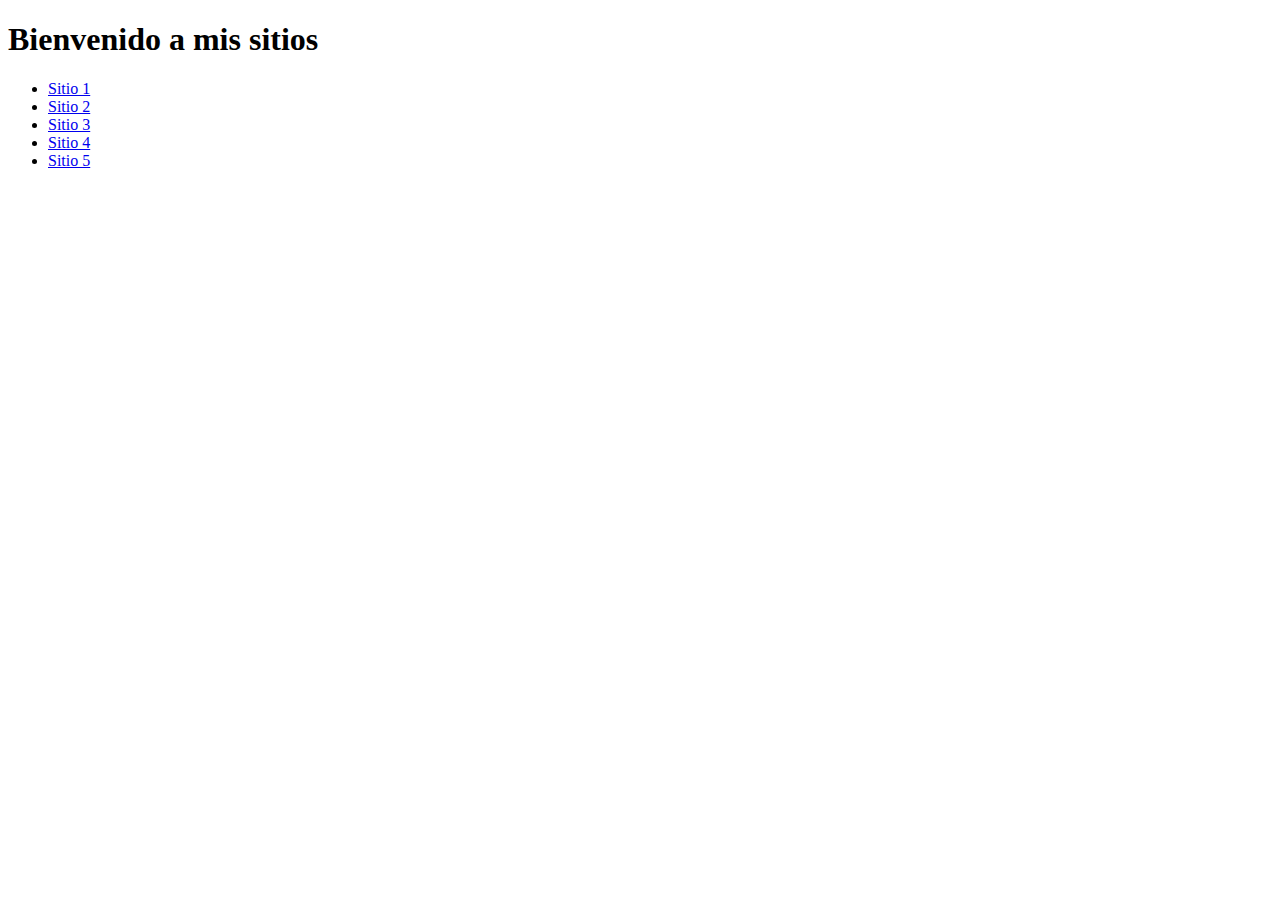
<file: index.html>
<!DOCTYPE html>
<html lang="es">
<head>
    <meta charset="UTF-8">
    <meta name="viewport" content="width=device-width, initial-scale=1.0">
    <title>Página Principal</title>
</head>
<body>
    <h1>Bienvenido a mis sitios</h1>
    <ul> 
        <li><a href="Variant-1/">Sitio 1</a></li>
        <li><a href="Variant-2/">Sitio 2</a></li>
        <li><a href="Variant-3/">Sitio 3</a></li>
        <li><a href="Variant-4/">Sitio 4</a></li>
        <li><a href="Variant-5/">Sitio 5</a></li>
    </ul>
</body>
</html>
</file>
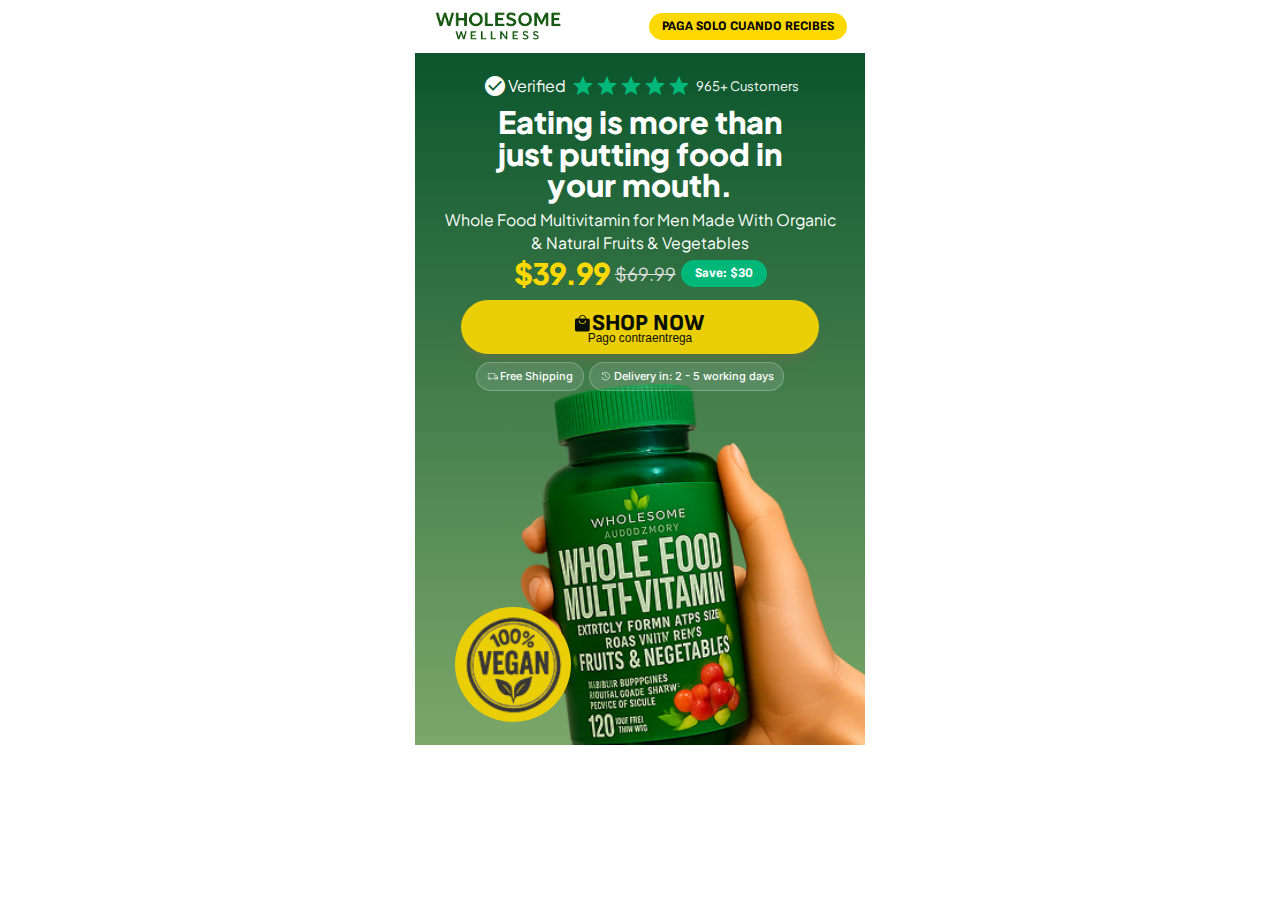
<file: Variant - 1/Index.html>
<!DOCTYPE html>
<html lang="en">
<head>
  <meta charset="utf-8" />
  <title>Wholesome Wellness</title>
  <meta name="viewport" content="width=device-width, initial-scale=1" />
  <link href="https://fonts.googleapis.com/css?family=Sofia+Sans:800|Material+Icons:400|Plus+Jakarta+Sans:500,800,400,700|Inter:500" rel="stylesheet">
  <link href="./style.css" rel="stylesheet" />
</head>
<body>
  <div class="container">
    <div class="relative-wrapper">
      <img class="product-image" alt="Product" src="./img/product-v1.png" />

      <div class="content-wrapper">
        <!-- Header -->
        <div class="header">
          <div class="header-content">
            <img class="logo" alt="Wholesome Wellness" src="./img/brand-v1.png" />
            <div class="badge yellow-badge">PAGA SOLO CUANDO RECIBES</div>
          </div>
        </div>

        <!-- Main content -->
        <div class="main-content">
          <!-- Verification and ratings -->
          <div class="verification-section">
            <div class="verification-row">
              <div class="verified-badge">
                <span class="material-icons">check_circle</span>
                <span>Verified</span>
              </div>

              <div class="rating">
                <div class="stars">
                  <span class="material-icons filled">star</span>
                  <span class="material-icons filled">star</span>
                  <span class="material-icons filled">star</span>
                  <span class="material-icons filled">star</span>
                  <span class="material-icons filled">star</span>
                </div>
                <span class="customers">965+ Customers</span>
              </div>
            </div>

            <h1>Eating is more than just putting food in your mouth.</h1>
          </div>

          <!-- Product description -->
          <div class="product-description">
            <p>Whole Food Multivitamin for Men Made With Organic & Natural Fruits & Vegetables</p>
            
            <div class="pricing">
              <span class="price">$39.99</span>
              <span class="original-price">$69.99</span>
              <div class="badge green-badge">Save: $30</div>
            </div>
          </div>

          <!-- CTA and shipping -->
          <div class="cta-section">
            <button class="shop-button">
              <div class="button-content">
                <div class="button-text">
                  <img src="./img/shop-v1.svg" alt="cart" class="cart-icon">
                  <span>SHOP NOW</span>
                </div>
                <span class="button-subtext">Pago contraentrega</span>
              </div>
            </button>

            <div class="shipping-info">
              <div class="info-badge">
                <img src="./img/shipping-v1.svg" alt="Shipping" />
                <span>Free Shipping</span>
              </div>
              <div class="info-badge">
                <img src="./img/delivery-v1.svg" alt="Delivery" />
                <span>Delivery in: 2 - 5 working days</span>
              </div>
            </div>
          </div>
        </div>
      </div>

      <!-- Bottom badge -->
      <div class="bottom-badge">
        <img src="./img/vegan-v1.png" alt="Badge" />
      </div>
    </div>
  </div>
</body>
</html>
</file>
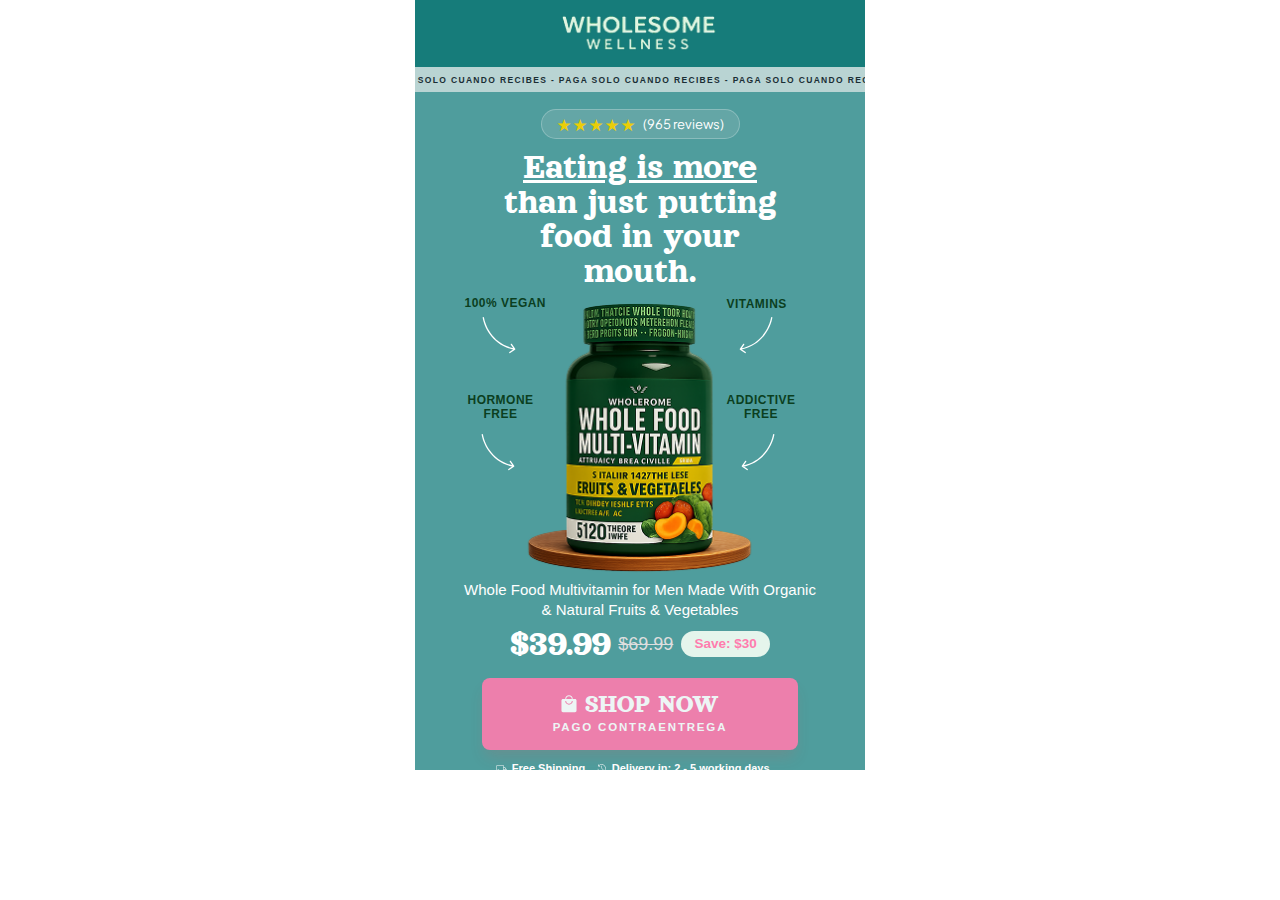
<file: Variant - 2/Index.html>
<!DOCTYPE html>
<html lang="en">
  <head>
    <meta charset="utf-8" />
    <title>Wholesome Wellness</title>
    <meta name="viewport" content="width=device-width, initial-scale=1" />
    <link href="https://fonts.googleapis.com/css?family=Oriya+Sangam+MN:700|Plus+Jakarta+Sans:400|Orelega+One:400" rel="stylesheet">
    <link href="./style.css" rel="stylesheet" />
  </head>
  <body>
    <div class="container">
      <!-- Header -->
      <div class="header-wrapper">
        <header class="header">
          <div class="logo-container">
            <img class="logo" alt="Wholesome Wellness Logo" src="./img/brand-v2.png" />
          </div>
        </header>
        <div class="banner">
          <span>PAGA SOLO CUANDO RECIBES - PAGA SOLO CUANDO RECIBES - PAGA SOLO CUANDO RECIBES</span>
        </div>
      </div>

      <!-- Main Content -->
      <div class="main-content">
        <!-- Product Features -->
        <div class="product-features">
          <div class="feature feature-1">
            <div class="feature-text">100% VEGAN</div>
            <img class="feature-icon" alt="Feature Icon" src="./img/arrow-v2-1.svg" />
          </div>
          <div class="feature feature-2">
            <div class="feature-text">VITAMINS</div>
            <img class="feature-icon" alt="Feature Icon" src="./img/arrow-v2-2.svg" />
          </div>
          <div class="feature feature-3">
            <div class="feature-text">HORMONE<br>FREE</div>
            <img class="feature-icon" alt="Feature Icon" src="./img/arrow-v2-1.svg" />
          </div>
          <div class="feature feature-4">
            <div class="feature-text">ADDICTIVE<br>FREE</div>
            <img class="feature-icon" alt="Feature Icon" src="./img/arrow-v2-2.svg" />
          </div>
        </div>

        <!-- Product Content -->
        <div class="product-content">
          <!-- Reviews -->
          <div class="reviews">
            <div class="stars">
              <span class="star">★</span>
              <span class="star">★</span>
              <span class="star">★</span>
              <span class="star">★</span>
              <span class="star">★</span>
            </div>
            <div class="review-count">(965 reviews)</div>
          </div>

          <!-- Headline -->
          <h1 class="headline">
            <span class="underline">Eating is more</span> than just putting food in your mouth.
          </h1>

          <!-- Product Image -->
          <img class="product-image" alt="Product Image" src="./img/product-v2.png" />

          <!-- Product Details -->
          <div class="product-details">
            <p class="product-description">
              Whole Food Multivitamin for Men Made With Organic & Natural Fruits & Vegetables
            </p>

            <!-- Price Information -->
            <div class="price-info">
              <span class="current-price">$39.99</span>
              <span class="original-price">$69.99</span>
              <span class="savings-badge">Save: $30</span>
            </div>
          </div>

          <!-- Call to Action -->
          <div class="cta-section">
            <button class="shop-now-button">
              <div class="button-content">
                <div class="button-text">
                  <img class="cart-icon" alt="Vector" src="./img/shop-v2.svg" />
                  <span>SHOP NOW</span>
                </div>
                <span class="button-subtext">PAGO CONTRAENTREGA</span>
              </div>
            </button>

            <!-- Shipping Information -->
            <div class="shipping-info">
              <div class="shipping-row">
                <div class="free-shipping">
                  <img class="shipping-icon" alt="Free Shipping Icon" src="./img/shipping-v2.svg" />
                  <span>Free Shipping</span>
                </div>
                <div class="delivery-time">
                  <img class="delivery-icon" alt="Delivery Icon" src="./img/delivery-v2.svg" />
                  <span>Delivery in: 2 - 5 working days</span>
                </div>
              </div>
            </div>
          </div>
        </div>
      </div>
    </div>
  </body>
</html>
</file>
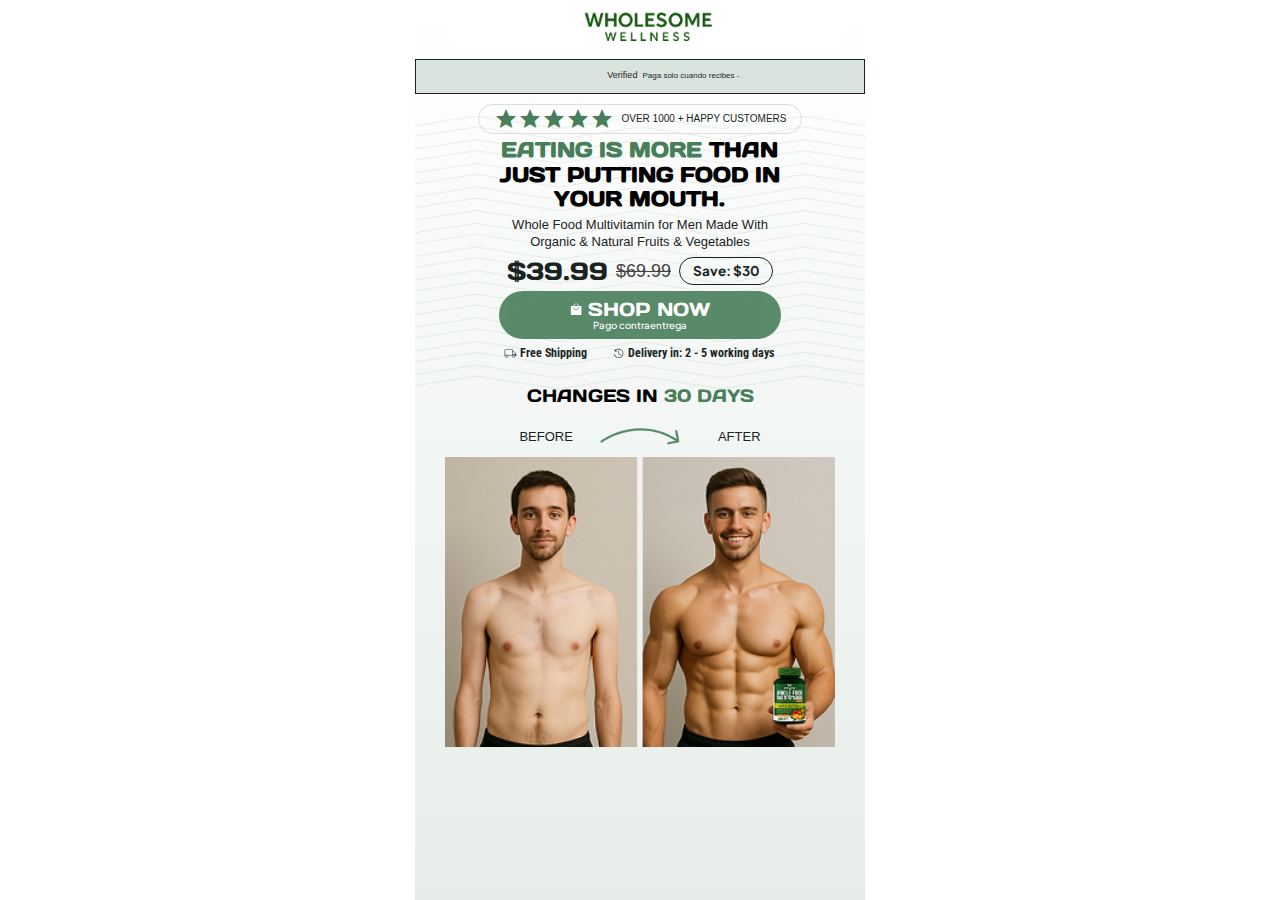
<file: Variant - 4/Index.html>
<!DOCTYPE html>
<html lang="en">
  <head>
    <meta charset="utf-8" />
    <title>Wholesome Wellness</title>
    <meta name="viewport" content="width=device-width, initial-scale=1" />
    <link href="./style.css" rel="stylesheet" />
    <link href="https://fonts.googleapis.com/css?family=Material+Icons:400|Days+One:400|Plus+Jakarta+Sans:500,700|Roboto+Condensed:700" rel="stylesheet">
  </head>
  <body>
    <div class="card">
      <div class="content">
        <div class="background-lines">
          <img class="group-image" alt="Group" src="./img/backgroung-v4.png" />
        </div>

        <header class="main-header">
          <div class="header-content">
            <img class="logo" alt="Wholesome Wellness Logo" src="./img/brand-v4.png" />
          </div>
        </header>

        <div class="verification-banner">
          <div class="marquee-content">
            <div class="verification-item">
              Paga solo cuando recibes - 
              <span class="material-icons">verified</span>
              <div class="verified-text">Verified</div>
            </div>
            <div class="verification-item">
              Paga solo cuando recibes - 
              <span class="material-icons">verified</span>
              <div class="verified-text">Verified</div>
            </div>
          </div>
        </div>

        <div class="main-content">
          <div class="rating-section">
            <div class="rating-badge">
              <div class="stars">
                <span class="material-icons">star</span>
                <span class="material-icons">star</span>
                <span class="material-icons">star</span>
                <span class="material-icons">star</span>
                <span class="material-icons">star</span>
              </div>
              <span class="rating-text">OVER 1000 + HAPPY CUSTOMERS</span>
            </div>

            <h2 class="main-heading">
              <span class="green-text">Eating is more</span>
              <span> than just putting food in your mouth.</span>
            </h2>
          </div>

          <div class="product-info">
            <p class="product-description">
              Whole Food Multivitamin for Men Made With Organic & Natural Fruits & Vegetables
            </p>

            <div class="price-section">
              <span class="current-price">$39.99</span>
              <span class="original-price">$69.99</span>
              <span class="savings-badge">Save: $30</span>
            </div>
          </div>

          <div class="cta-section">
            <button class="shop-button">
              <div class="button-content">
                <div class="button-text">
                  <img class="cart-icon" alt="Vector" src="./img/shop-v4.svg" />
                  <span>SHOP NOW</span>
                </div>
                <span class="button-subtext">Pago contraentrega</span>
              </div>
            </button>

            <div class="shipping-info">
              <div class="info-card">
                <img class="info-icon" alt="Frame" src="./img/shipping-v4.svg" />
                <span>Free Shipping</span>
              </div>

              <div class="info-card delivery">
                <img class="info-icon" alt="Icons" src="./img/delivery-v4.svg" />
                <span>Delivery in: 2 - 5 working days</span>
              </div>
            </div>
          </div>

          <div class="transformation-section">
            <div class="transformation-heading">
              <div class="heading-text">
                <span>changes in </span>
                <span class="green-text">30 days</span>
              </div>

              <div class="transformation-arrow">
                <img class="arrow-image" alt="Transformation arrow" src="./img/arrow-v4.svg" />
                <div class="labels">
                  <div class="before-label">BEFORE</div>
                  <div class="after-label">AFTER</div>
                </div>
              </div>
            </div>

            <div class="transformation-image">
              <div class="image-container">
              </div>
            </div>
          </div>
        </div>
      </div>
    </div>
  </body>
</html>
</file>
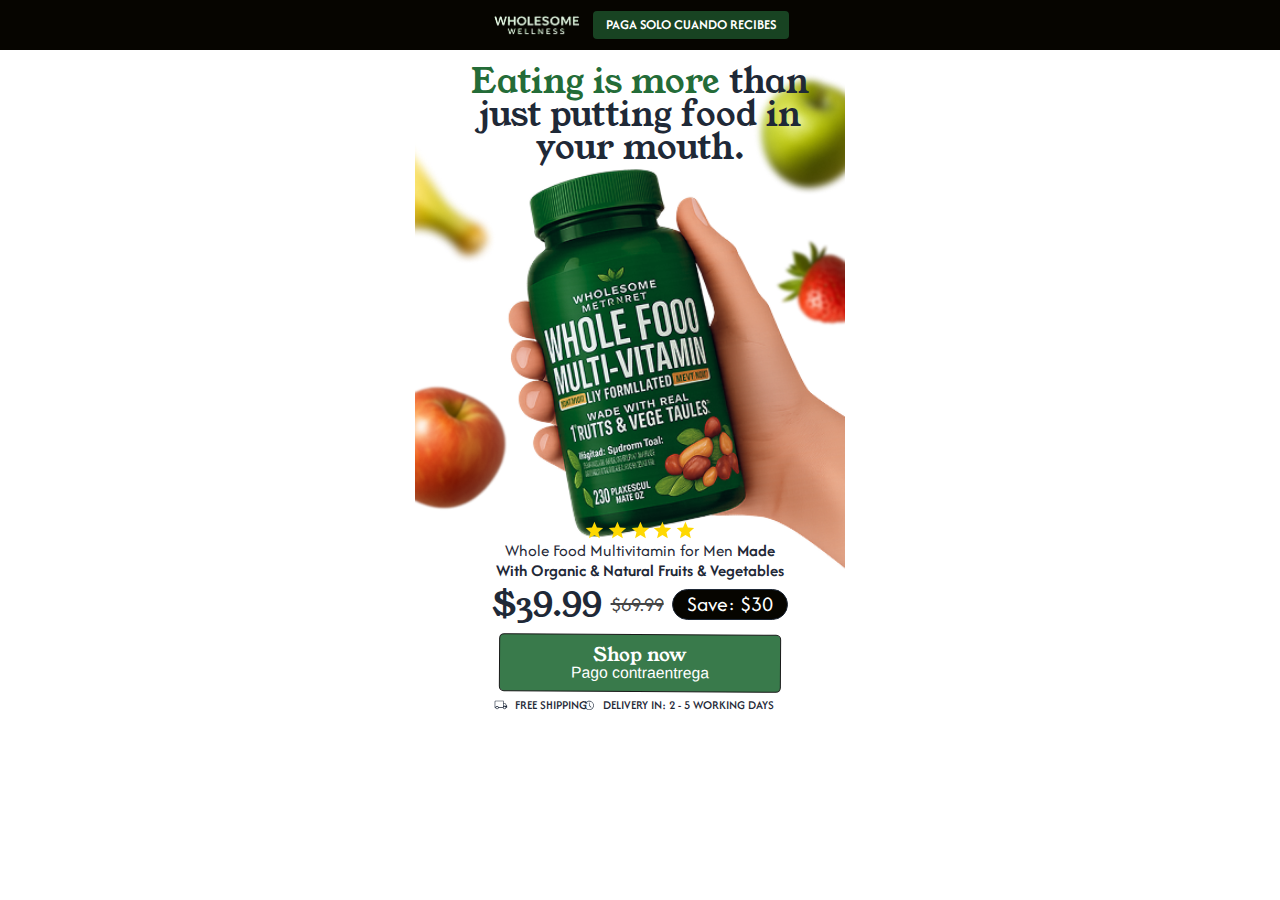
<file: Variant - 5/Index.html>
<!DOCTYPE html>
<html lang="en">
  <head>
    <meta charset="utf-8" />
    <title>Wholesome Wellness - Multivitamin for Men</title>
    <meta name="viewport" content="width=device-width, initial-scale=1" />
    <link href="https://fonts.googleapis.com/css?family=Young+Serif:400|Material+Icons:400|Afacad:500,400,600" rel="stylesheet">
    <link href="./style.css" rel="stylesheet" />
  </head>
  <body>
    <div class="container">
      <!-- Header -->
      <div class="header">
        <div class="header-content">
          <img class="logo" alt="Cropped wholesome" src="./img/brand-v5.png"/>
          <div class="header-badge">
            PAGA SOLO CUANDO RECIBES
          </div>
        </div>
      </div>

      <!-- Main content -->
      <div class="main-content">

        <!-- Product image -->
        <img class="product-image" alt="Product" src="./img/product-v5.jpg" />

        <!-- Product content -->
        <div class="product-content">
          <!-- Headline -->
          <div class="headline">
            <div class="headline-text">
              <span class="green">Eating is more</span>
              <span class="black"> than just putting food in your mouth.</span>
            </div>
          </div>

          <!-- Product details -->
          <div class="product-card">
            <!-- Rating stars -->
            <div class="rating">
              <div class="stars">
                <svg class="star" viewBox="0 0 24 24" fill="#fed801">
                  <path d="M12 17.27L18.18 21l-1.64-7.03L22 9.24l-7.19-.61L12 2 9.19 8.63 2 9.24l5.46 4.73L5.82 21z"/>
                </svg>
                <svg class="star" viewBox="0 0 24 24" fill="#fed801">
                  <path d="M12 17.27L18.18 21l-1.64-7.03L22 9.24l-7.19-.61L12 2 9.19 8.63 2 9.24l5.46 4.73L5.82 21z"/>
                </svg>
                <svg class="star" viewBox="0 0 24 24" fill="#fed801">
                  <path d="M12 17.27L18.18 21l-1.64-7.03L22 9.24l-7.19-.61L12 2 9.19 8.63 2 9.24l5.46 4.73L5.82 21z"/>
                </svg>
                <svg class="star" viewBox="0 0 24 24" fill="#fed801">
                  <path d="M12 17.27L18.18 21l-1.64-7.03L22 9.24l-7.19-.61L12 2 9.19 8.63 2 9.24l5.46 4.73L5.82 21z"/>
                </svg>
                <svg class="star" viewBox="0 0 24 24" fill="#fed801">
                  <path d="M12 17.27L18.18 21l-1.64-7.03L22 9.24l-7.19-.61L12 2 9.19 8.63 2 9.24l5.46 4.73L5.82 21z"/>
                </svg>
              </div>
            </div>

            <!-- Product title and price -->
            <div class="product-info">
              <div class="product-title">
                <span>Whole Food Multivitamin for Men </span>
                <span class="bold">Made With Organic & Natural Fruits & Vegetables</span>
              </div>

              <!-- Price section -->
              <div class="price-section">
                <div class="current-price">$39.99</div>
                <div class="original-price">$69.99</div>
                <div class="save-badge">
                  Save: $30
                </div>
              </div>
            </div>

            <!-- CTA and shipping info -->
            <div class="cta-section">
              <!-- Shop now button -->
              <button class="shop-now-btn">
                <div class="button-content">
                  <div class="button-text">Shop now</div>
                  <div class="button-subtext">Pago contraentrega</div>
                </div>
              </button>

              <!-- Shipping info badges -->
              <div class="shipping-info">
                <div class="shipping-badge">
                  <img alt="Shipping icon 1" src="./img/shipping-v5.svg" />
                  <div class="badge-text">FREE SHIPPING</div>
                </div>
                <div class="shipping-badge delivery">
                  <img alt="Shipping icon 2" src="./img/delivery-v5.svg" />
                  <div class="badge-text">DELIVERY IN: 2 - 5 WORKING DAYS</div>
                </div>
              </div>
            </div>
          </div>
        </div>
      </div>
    </div>
  </body>
</html>
</file>
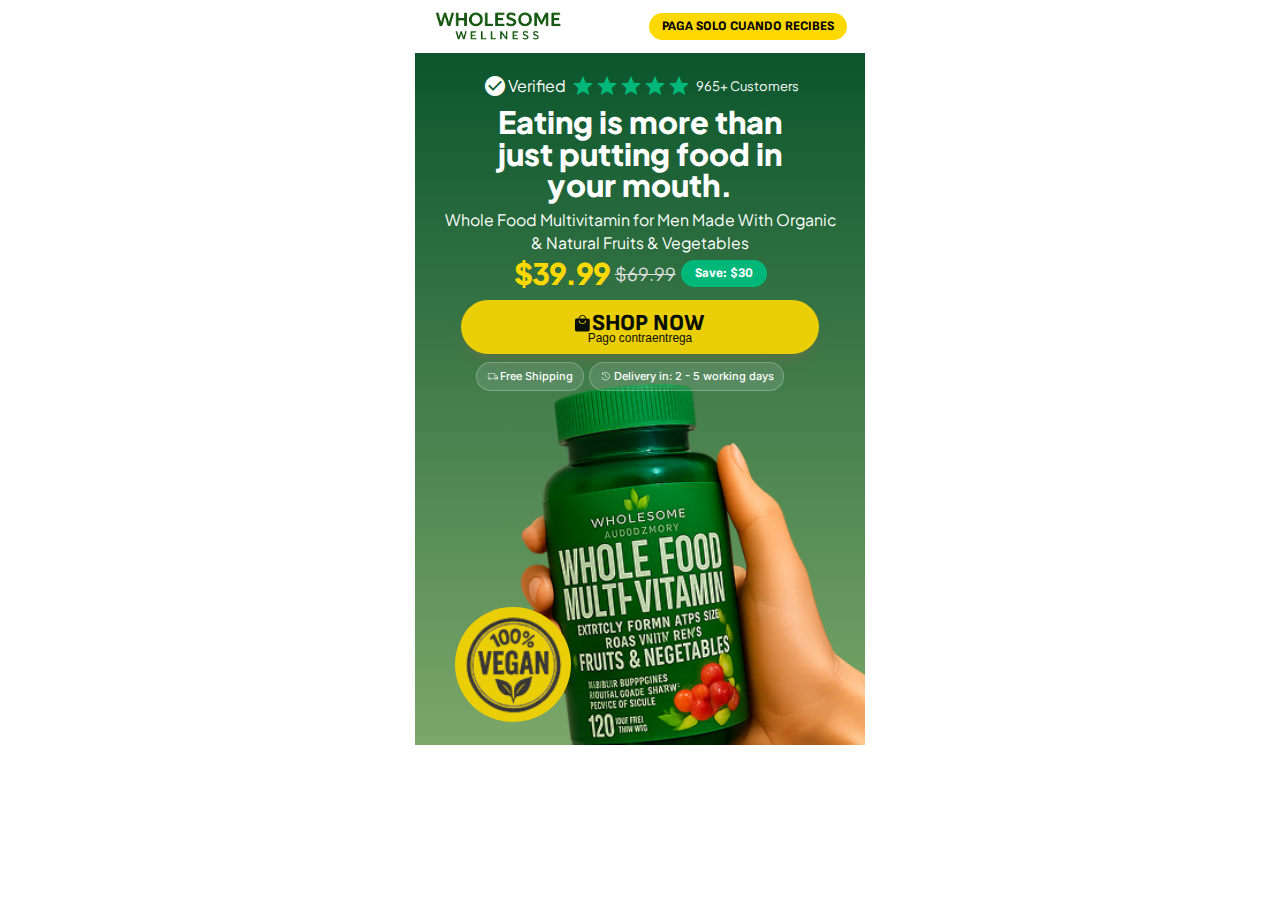
<file: Variant-1/index.html>
<!DOCTYPE html>
<html lang="en">
<head>
  <meta charset="utf-8" />
  <title>Wholesome Wellness</title>
  <meta name="viewport" content="width=device-width, initial-scale=1" />
  <link href="https://fonts.googleapis.com/css?family=Sofia+Sans:800|Material+Icons:400|Plus+Jakarta+Sans:500,800,400,700|Inter:500" rel="stylesheet">
  <link href="./style.css" rel="stylesheet" />
</head>
<body>
  <div class="container">
    <div class="relative-wrapper">
      <img class="product-image" alt="Product" src="./img/product-v1.png" />

      <div class="content-wrapper">
        <!-- Header -->
        <div class="header">
          <div class="header-content">
            <img class="logo" alt="Wholesome Wellness" src="./img/brand-v1.png" />
            <div class="badge yellow-badge">PAGA SOLO CUANDO RECIBES</div>
          </div>
        </div>

        <!-- Main content -->
        <div class="main-content">
          <!-- Verification and ratings -->
          <div class="verification-section">
            <div class="verification-row">
              <div class="verified-badge">
                <span class="material-icons">check_circle</span>
                <span>Verified</span>
              </div>

              <div class="rating">
                <div class="stars">
                  <span class="material-icons filled">star</span>
                  <span class="material-icons filled">star</span>
                  <span class="material-icons filled">star</span>
                  <span class="material-icons filled">star</span>
                  <span class="material-icons filled">star</span>
                </div>
                <span class="customers">965+ Customers</span>
              </div>
            </div>

            <h1>Eating is more than just putting food in your mouth.</h1>
          </div>

          <!-- Product description -->
          <div class="product-description">
            <p>Whole Food Multivitamin for Men Made With Organic & Natural Fruits & Vegetables</p>
            
            <div class="pricing">
              <span class="price">$39.99</span>
              <span class="original-price">$69.99</span>
              <div class="badge green-badge">Save: $30</div>
            </div>
          </div>

          <!-- CTA and shipping -->
          <div class="cta-section">
            <button class="shop-button">
              <div class="button-content">
                <div class="button-text">
                  <img src="./img/shop-v1.svg" alt="cart" class="cart-icon">
                  <span>SHOP NOW</span>
                </div>
                <span class="button-subtext">Pago contraentrega</span>
              </div>
            </button>

            <div class="shipping-info">
              <div class="info-badge">
                <img src="./img/shipping-v1.svg" alt="Shipping" />
                <span>Free Shipping</span>
              </div>
              <div class="info-badge">
                <img src="./img/delivery-v1.svg" alt="Delivery" />
                <span>Delivery in: 2 - 5 working days</span>
              </div>
            </div>
          </div>
        </div>
      </div>

      <!-- Bottom badge -->
      <div class="bottom-badge">
        <img src="./img/vegan-v1.png" alt="Badge" />
      </div>
    </div>
  </div>
</body>
</html>
</file>
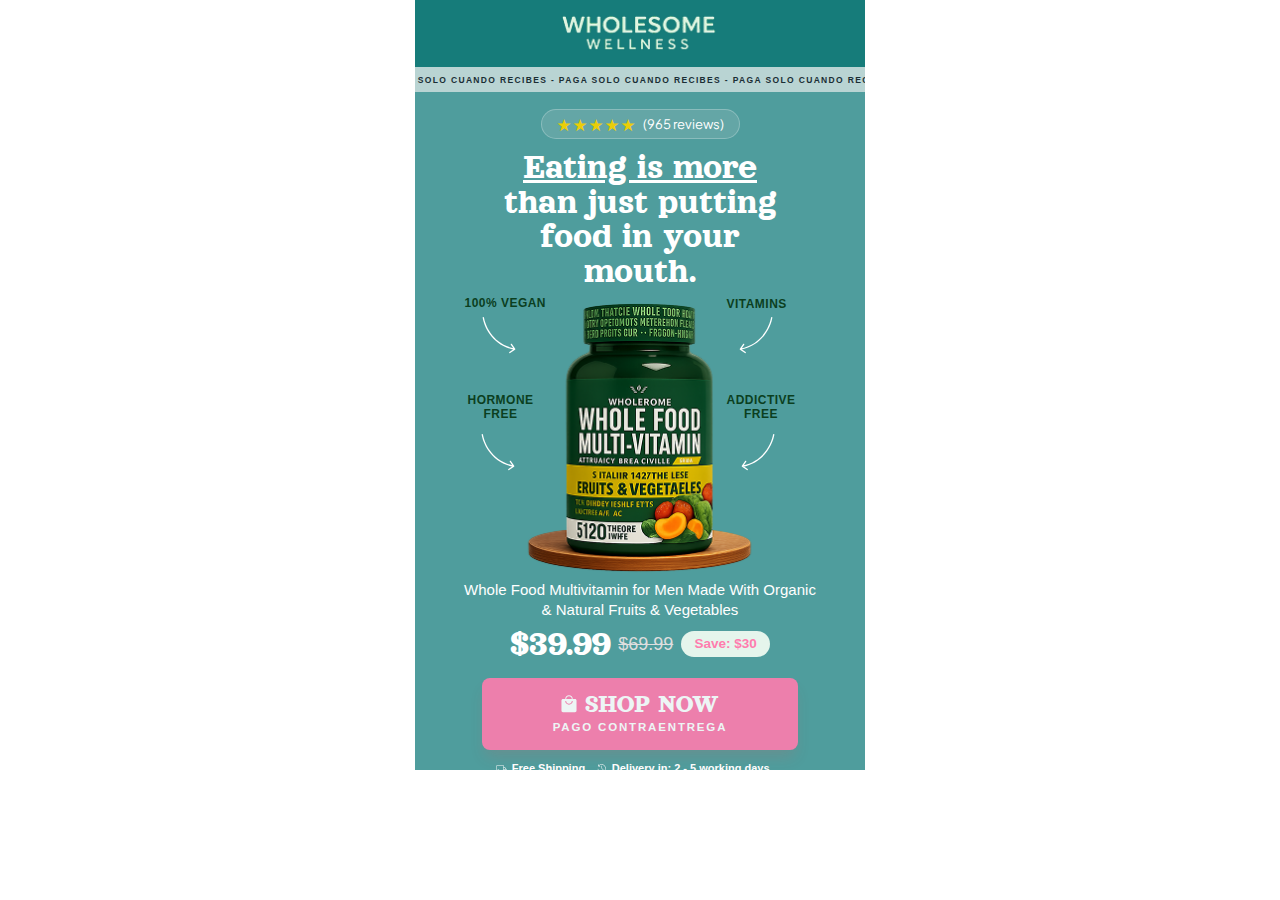
<file: Variant-2/index.html>
<!DOCTYPE html>
<html lang="en">
  <head>
    <meta charset="utf-8" />
    <title>Wholesome Wellness</title>
    <meta name="viewport" content="width=device-width, initial-scale=1" />
    <link href="https://fonts.googleapis.com/css?family=Oriya+Sangam+MN:700|Plus+Jakarta+Sans:400|Orelega+One:400" rel="stylesheet">
    <link href="./style.css" rel="stylesheet" />
  </head>
  <body>
    <div class="container">
      <!-- Header -->
      <div class="header-wrapper">
        <header class="header">
          <div class="logo-container">
            <img class="logo" alt="Wholesome Wellness Logo" src="./img/brand-v2.png" />
          </div>
        </header>
        <div class="banner">
          <span>PAGA SOLO CUANDO RECIBES - PAGA SOLO CUANDO RECIBES - PAGA SOLO CUANDO RECIBES</span>
        </div>
      </div>

      <!-- Main Content -->
      <div class="main-content">
        <!-- Product Features -->
        <div class="product-features">
          <div class="feature feature-1">
            <div class="feature-text">100% VEGAN</div>
            <img class="feature-icon" alt="Feature Icon" src="./img/arrow-v2-1.svg" />
          </div>
          <div class="feature feature-2">
            <div class="feature-text">VITAMINS</div>
            <img class="feature-icon" alt="Feature Icon" src="./img/arrow-v2-2.svg" />
          </div>
          <div class="feature feature-3">
            <div class="feature-text">HORMONE<br>FREE</div>
            <img class="feature-icon" alt="Feature Icon" src="./img/arrow-v2-1.svg" />
          </div>
          <div class="feature feature-4">
            <div class="feature-text">ADDICTIVE<br>FREE</div>
            <img class="feature-icon" alt="Feature Icon" src="./img/arrow-v2-2.svg" />
          </div>
        </div>

        <!-- Product Content -->
        <div class="product-content">
          <!-- Reviews -->
          <div class="reviews">
            <div class="stars">
              <span class="star">★</span>
              <span class="star">★</span>
              <span class="star">★</span>
              <span class="star">★</span>
              <span class="star">★</span>
            </div>
            <div class="review-count">(965 reviews)</div>
          </div>

          <!-- Headline -->
          <h1 class="headline">
            <span class="underline">Eating is more</span> than just putting food in your mouth.
          </h1>

          <!-- Product Image -->
          <img class="product-image" alt="Product Image" src="./img/product-v2.png" />

          <!-- Product Details -->
          <div class="product-details">
            <p class="product-description">
              Whole Food Multivitamin for Men Made With Organic & Natural Fruits & Vegetables
            </p>

            <!-- Price Information -->
            <div class="price-info">
              <span class="current-price">$39.99</span>
              <span class="original-price">$69.99</span>
              <span class="savings-badge">Save: $30</span>
            </div>
          </div>

          <!-- Call to Action -->
          <div class="cta-section">
            <button class="shop-now-button">
              <div class="button-content">
                <div class="button-text">
                  <img class="cart-icon" alt="Vector" src="./img/shop-v2.svg" />
                  <span>SHOP NOW</span>
                </div>
                <span class="button-subtext">PAGO CONTRAENTREGA</span>
              </div>
            </button>

            <!-- Shipping Information -->
            <div class="shipping-info">
              <div class="shipping-row">
                <div class="free-shipping">
                  <img class="shipping-icon" alt="Free Shipping Icon" src="./img/shipping-v2.svg" />
                  <span>Free Shipping</span>
                </div>
                <div class="delivery-time">
                  <img class="delivery-icon" alt="Delivery Icon" src="./img/delivery-v2.svg" />
                  <span>Delivery in: 2 - 5 working days</span>
                </div>
              </div>
            </div>
          </div>
        </div>
      </div>
    </div>
  </body>
</html>
</file>
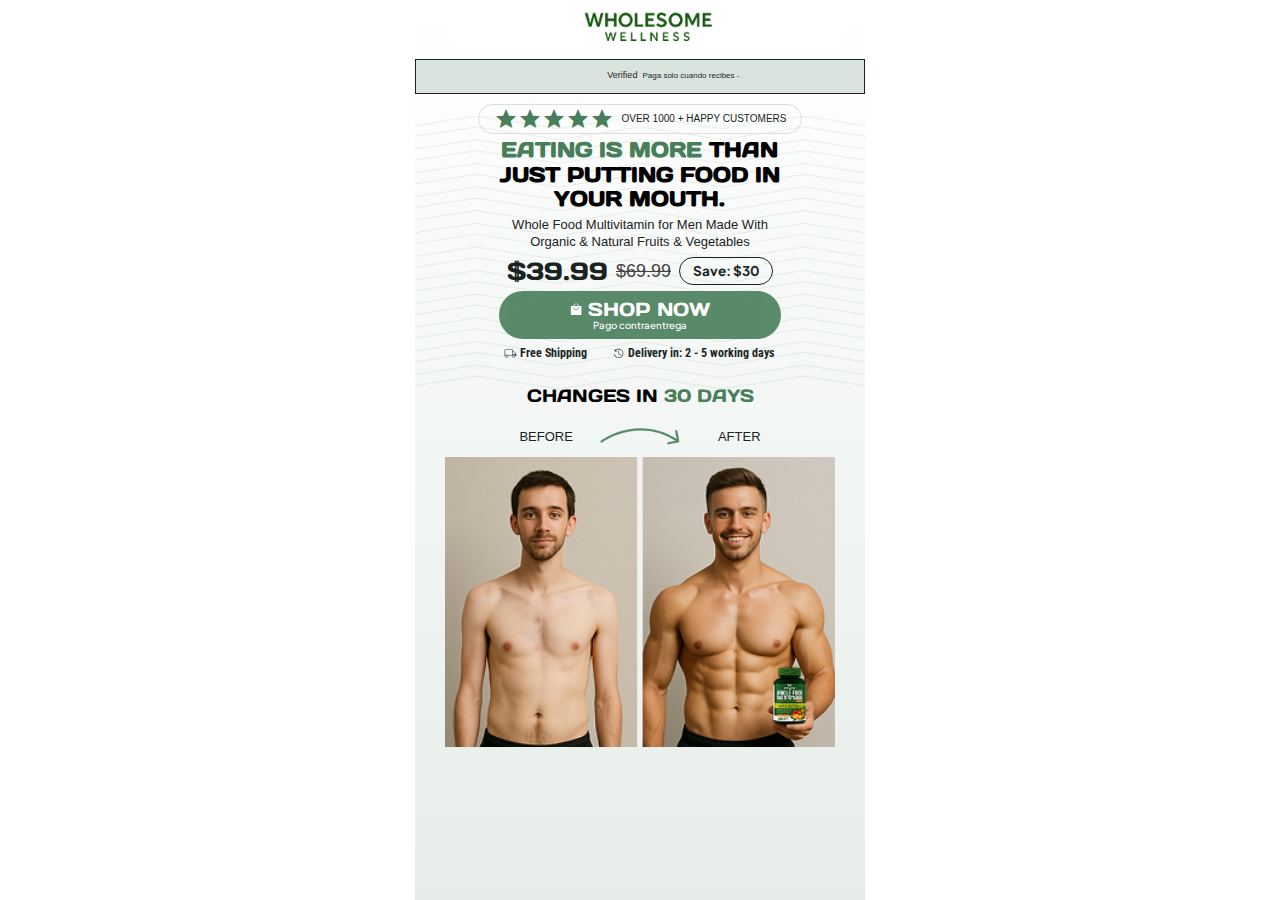
<file: Variant-4/index.html>
<!DOCTYPE html>
<html lang="en">
  <head>
    <meta charset="utf-8" />
    <title>Wholesome Wellness</title>
    <meta name="viewport" content="width=device-width, initial-scale=1" />
    <link href="./style.css" rel="stylesheet" />
    <link href="https://fonts.googleapis.com/css?family=Material+Icons:400|Days+One:400|Plus+Jakarta+Sans:500,700|Roboto+Condensed:700" rel="stylesheet">
  </head>
  <body>
    <div class="card">
      <div class="content">
        <div class="background-lines">
          <img class="group-image" alt="Group" src="./img/backgroung-v4.png" />
        </div>

        <header class="main-header">
          <div class="header-content">
            <img class="logo" alt="Wholesome Wellness Logo" src="./img/brand-v4.png" />
          </div>
        </header>

        <div class="verification-banner">
          <div class="marquee-content">
            <div class="verification-item">
              Paga solo cuando recibes - 
              <span class="material-icons">verified</span>
              <div class="verified-text">Verified</div>
            </div>
            <div class="verification-item">
              Paga solo cuando recibes - 
              <span class="material-icons">verified</span>
              <div class="verified-text">Verified</div>
            </div>
          </div>
        </div>

        <div class="main-content">
          <div class="rating-section">
            <div class="rating-badge">
              <div class="stars">
                <span class="material-icons">star</span>
                <span class="material-icons">star</span>
                <span class="material-icons">star</span>
                <span class="material-icons">star</span>
                <span class="material-icons">star</span>
              </div>
              <span class="rating-text">OVER 1000 + HAPPY CUSTOMERS</span>
            </div>

            <h2 class="main-heading">
              <span class="green-text">Eating is more</span>
              <span> than just putting food in your mouth.</span>
            </h2>
          </div>

          <div class="product-info">
            <p class="product-description">
              Whole Food Multivitamin for Men Made With Organic & Natural Fruits & Vegetables
            </p>

            <div class="price-section">
              <span class="current-price">$39.99</span>
              <span class="original-price">$69.99</span>
              <span class="savings-badge">Save: $30</span>
            </div>
          </div>

          <div class="cta-section">
            <button class="shop-button">
              <div class="button-content">
                <div class="button-text">
                  <img class="cart-icon" alt="Vector" src="./img/shop-v4.svg" />
                  <span>SHOP NOW</span>
                </div>
                <span class="button-subtext">Pago contraentrega</span>
              </div>
            </button>

            <div class="shipping-info">
              <div class="info-card">
                <img class="info-icon" alt="Frame" src="./img/shipping-v4.svg" />
                <span>Free Shipping</span>
              </div>

              <div class="info-card delivery">
                <img class="info-icon" alt="Icons" src="./img/delivery-v4.svg" />
                <span>Delivery in: 2 - 5 working days</span>
              </div>
            </div>
          </div>

          <div class="transformation-section">
            <div class="transformation-heading">
              <div class="heading-text">
                <span>changes in </span>
                <span class="green-text">30 days</span>
              </div>

              <div class="transformation-arrow">
                <img class="arrow-image" alt="Transformation arrow" src="./img/arrow-v4.svg" />
                <div class="labels">
                  <div class="before-label">BEFORE</div>
                  <div class="after-label">AFTER</div>
                </div>
              </div>
            </div>

            <div class="transformation-image">
              <div class="image-container">
              </div>
            </div>
          </div>
        </div>
      </div>
    </div>
  </body>
</html>
</file>
<file: Variant - 1/style.css>
:root {
    --yellow: #fed801;
    --green: #00b77a;
    --white: #ffffff;
    --black: #060500;
  }
  
  body {
    margin: 0;
    padding: 0;
    font-family: 'Plus Jakarta Sans', sans-serif;
    min-height: 100vh;
    display: flex;
    justify-content: center;
  }
  
  .container {
    width: 100%;
    max-width: 450px;
    height: 100vh;
    max-height: 745px;
    background: linear-gradient(180deg, rgba(2,79,40,1) 0%, rgba(124,167,106,1) 100%);
  }
  
  .relative-wrapper {
    position: relative;
    height: 100%;
  }
  
  .product-image {
    position: absolute;
    width: 92.56%;
    height: 58.25%;
    top: 41.74%;
    left: 7.44%;
    object-fit: cover;
  }
  
  .content-wrapper {
    display: flex;
    flex-direction: column;
    width: 100%;
    align-items: center;
    gap: 3.59%;
    position: absolute;
    top: 0;
    left: 0;
  }
  
  /* Header styles */
  .header {
    display: flex;
    align-items: center;
    justify-content: center;
    gap: 18.2%;
    padding: 2% 4%;
    background-color: var(--white);
    width: 100%;
    box-sizing: border-box;
  }
  
  .header-content {
    display: flex;
    align-items: center;
    justify-content: space-between;
    width: 100%;
  }
  
  .logo {
    width: 32.05%;
    height: auto;
    aspect-ratio: 3.79/1;
  }
  
  /* Badge styles */
  .badge {
    display: inline-flex;
    align-items: center;
    justify-content: center;
    padding: 5px 13px 6px;
    border-radius: 28px;
    font-family: 'Sofia Sans', sans-serif;
    font-weight: 800;
    font-size: clamp(11px, 3.33vw, 13px);
  }
  
  .yellow-badge {
    background-color: var(--yellow);
    color: var(--black);
  }
  
  .green-badge {
    background-color: var(--green);
    color: var(--white);
    width: 70px;
  }
  
  /* Main content styles */
  .main-content {
    display: flex;
    flex-direction: column;
    width: 90%;
    align-items: center;
    gap: 4.1%;
    padding-top: 4%;
  }
  
  .verification-section {
    display: inline-flex;
    flex-direction: column;
    height: auto;
    min-height: 130px;
    align-items: center;
    justify-content: flex-end;
    gap: 3.08%;
    margin-bottom: 0.5rem;
  }
  
  .verification-row {
    display: inline-flex;
    align-items: start;
    gap: 2.05%;
    margin-bottom: 0.5rem;
  }
  
  .verified-badge {
    display: flex;
    align-items: center;
    gap: 1.54%;
    color: var(--white);
  }
  
  .rating {
    display: flex;
    align-items: center;
    gap: 2.05%;
  }
  
  .stars {
    display: flex;
  }
  
  .stars .material-icons.filled {
    color: var(--green);
    font-size: clamp(20px, 6.15vw, 24px);
  }
  
  .customers {
    color: var(--white);
    font-size: clamp(11px, 3.33vw, 13px);
    width: 112px;
  }
  
  h1 {
    width: 81.25%;
    height: auto;
    font-weight: 800;
    font-size: clamp(24px, 7.9vw, 30.8px);
    color: var(--white);
    text-align: center;
    line-height: 1.03;
    margin: 0;
  }
  
  .product-description {
    display: flex;
    flex-direction: column;
    align-items: center;
    gap: 1.03%;
    width: 100%;
  }
  
  .product-description p {
    color: var(--white);
    font-size: clamp(13px, 4.05vw, 15.8px);
    line-height: 1.44;
    text-align: center;
    margin: 0;
  }
  
  .pricing {
    display: flex;
    align-items: center;
    gap: 2.05%;
    margin-bottom: 0.5rem;
  }
  
  .price {
    font-weight: 800;
    font-size: clamp(24px, 7.59vw, 29.6px);
    color: var(--yellow);
    letter-spacing: -1px;
  }
  
  .original-price {
    color: #dedede;
    font-size: clamp(14px, 4.62vw, 18px);
    text-decoration: line-through;
  }
  
  /* CTA section styles */
  .cta-section {
    display: flex;
    flex-direction: column;
    align-items: center;
    gap: 3.08%;
    width: 100%;
  }
  
  .shop-button {
    width: 88.53%;
    padding: 2.05% 0;
    background-color: var(--yellow);
    border: none;
    border-radius: 70.69px;
    cursor: pointer;
    box-shadow: 0px 8.84px 13.25px -2.65px rgba(252, 74, 77, 0.15);
    opacity: 0.9;
    margin-bottom: 0.5rem;
  }
  
  .button-content {
    display: flex;
    flex-direction: column;
    align-items: center;
  }
  
  .button-text {
    display: flex;
    align-items: center;
    gap: 1.79%;
    font-family: 'Sofia Sans', sans-serif;
    font-weight: 800;
    font-size: clamp(18px, 5.9vw, 23px);
    color: var(--black);
    width: 132px;
  }
  
  .button-text .material-icons {
    font-size: clamp(12px, 3.65vw, 14.24px);
  }
  
  .button-subtext {
    font-size: clamp(10px, 3.05vw, 11.9px);
    color: var(--black);
    margin-top: -5.3px;
  }
  
  .shipping-info {
    display: flex;
    align-items: center;
    gap: 1.68%;
    width: 81%;
    margin: 0 auto;
  }
  
  .info-badge {
    display: flex;
    align-items: center;
    justify-content: center;
    gap: 1.32%;
    padding: 2.05% 3%;
    background-color: rgba(222, 222, 222, 0.15);
    border: 1px solid rgba(255, 255, 255, 0.25);
    border-radius: 84.09px;
  }
  
  .info-badge img {
    width: 13.1px;
    height: 13.1px;
  }
  
  .info-badge span {
    font-family: 'Inter', sans-serif;
    font-weight: 500;
    font-size: clamp(9px, 2.82vw, 11px);
    color: var(--white);
    white-space: nowrap;
  }
  
  /* Bottom badge styles */
  .bottom-badge {
    position: absolute;
    width: 25.64%;
    height: 0;
    padding-bottom: 25.64%;
    top: 81.48%;
    left: 8.97%;
    background-color: #eace08;
    border-radius: 50%;
  }
  
  .bottom-badge img {
    position: absolute;
    width: 92%;
    height: 89%;
    top: 6%;
    left: 5%;
    object-fit: cover;
  }
  
  @media (max-width: 390px) {
    .container {
      height: 100vh;
    }
  }
  
  @media (min-width: 391px) {
    .container {
      height: 745px;
    }
  }
</file>
<file: Variant - 2/style.css>
/* Base styles */
body {
    margin: 0;
    padding: 0;
    font-family: 'Plus Jakarta Sans', sans-serif;
    min-height: 100vh;
    display: flex;
    justify-content: center;
  }
  
  .container {
    position: relative;
    width: 100%;
    max-width: 450px;
    height: 770px;
    background-color: #4f9d9d;
    overflow: hidden;
  }
  
  /* Header styles */
  .header-wrapper {
    width: 100%;
    display: flex;
    flex-direction: column;
    align-items: center;
    position: absolute;
    top: 0;
    left: 0;
  }
  
  .header {
    display: flex;
    align-items: center;
    justify-content: center;
    gap: 71px;
    padding: 12px 16px;
    width: 100%;
    background-color: #167c7a;
  }
  
  .logo-container {
    display: flex;
    align-items: center;
    justify-content: space-around;
    flex: 1;
  }
  
  .logo {
    width: 164px;
    height: 43.3px;
    object-fit: contain;
  }
  
  .banner {
    display: inline-flex;
    align-items: center;
    justify-content: center;
    padding: 1px 13px 0;
    background-color: #b9d4d3;
    border-radius: 28px;
    margin: 0 -95.5px;
    white-space: nowrap;
  }
  
  .banner span {
    font-family: 'Oriya Sangam MN', sans-serif;
    font-weight: bold;
    font-size: 8.5px;
    letter-spacing: 1.35px;
    line-height: 24.1px;
    color: #1a2e35;
  }
  
  /* Main content styles */
  .main-content {
    position: absolute;
    width: 100%;
    height: 612px;
    top: 109px;
    left: 0px;
  }
  
  /* Product features */
  .product-features {
    position: absolute;
    width: 100%;
    height: 170px;
    top: 187px;
    z-index: 2;
    margin: 0 auto;
    text-align: center;
    left: 11%;
  }
  
  .feature {
    position: absolute;
  }
  
  .feature-1 {
    top: 0;
    left: 0;
  }
  
  .feature-2 {
    top: 0.5px;
    left: 262px;
  }
  
  .feature-3 {
    top: 97px;
    left: 3px;
  }
  
  .feature-4 {
    top: 97px;
    left: 262px;
  }
  
  .feature-text {
    font-family: 'Oriya Sangam MN', sans-serif;
    font-weight: bold;
    color: #0b3f1f;
    font-size: 12px;
    letter-spacing: 0.48px;
    line-height: 14px;
    white-space: pre-line;
  }
  
  .feature-icon {
    width: 34px;
    height: 37px;
    position: absolute;
    top: 148%;
    left: 21%;
  }
  
  /* Product content */
  .product-content {
    display: flex;
    flex-direction: column;
    align-items: center;
    gap: 6px;
    width: 85%;
    margin: 0 auto;
  }
  
  /* Reviews section */
  .reviews {
    display: inline-flex;
    align-items: center;
    justify-content: center;
    padding: 2px 15px;
    background-color: rgba(222, 222, 222, 0.15);
    border-radius: 84px;
    border: 1px solid rgba(255, 255, 255, 0.25);
  }
  
  .stars {
    display: flex;
    color: #eace08;
    gap: 2px;
  }
  
  .star {
    font-size: 16px;
  }
  
  .review-count {
    color: white;
    font-size: 13px;
    line-height: 24px;
    margin-left: 8px;
  }
  
  /* Headline */
  .headline {
    font-family: 'Orelega One', cursive;
    font-size: 36.8px;
    color: white;
    text-align: center;
    line-height: 34.7px;
    width: 317px;
    margin: 5px 0;
    font-weight: 200;
  }
  
  .headline .underline {
    text-decoration: underline;
  }
  
  /* Product image */
  .product-image {
    width: 280px;
    height: 274px;
    margin: 0 auto;
    display: block;
    object-fit: contain;
  }
  
  /* Product details */
  .product-details {
    display: flex;
    flex-direction: column;
    align-items: center;
    gap: 10px;
    width: 100%;
  }
  
  .product-description {
    font-family: 'Oriya Sangam MN', sans-serif;
    font-weight: 400;
    color: white;
    font-size: 15px;
    text-align: center;
    line-height: 19.8px;
    margin: 0;
    padding: 0 10px;
  }
  
  .price-info {
    display: flex;
    align-items: center;
    gap: 8px;
    justify-content: center;
    flex-wrap: wrap;
  }
  
  .current-price {
    font-family: 'Orelega One', cursive;
    font-size: 36.6px;
    color: white;
    letter-spacing: -1px;
    line-height: 30px;
    font-weight: 200;
  }
  
  .original-price {
    font-family: 'Oriya Sangam MN', sans-serif;
    font-weight: 400;
    color: #dedede;
    font-size: 18px;
    line-height: 21px;
    text-decoration: line-through;
  }
  
  .savings-badge {
    display: inline-flex;
    padding: 3px 13px;
    background-color: #e5f5ec;
    border-radius: 10454px;
    color: #ff7cae;
    font-family: 'Oriya Sangam MN', sans-serif;
    font-weight: bold;
    font-size: 13.5px;
    line-height: 20.1px;
  }
  
  /* Call to action */
  .cta-section {
    display: inline-flex;
    flex-direction: column;
    align-items: center;
    margin-top: 13px;
    width: 100%;
    padding: 0 10px;
    box-sizing: border-box;
  }
  
  .shop-now-button {
    width: 100%;
    max-width: 316px;
    background-color: #ff7cae;
    border: none;
    border-radius: 8px;
    padding: 12px 0;
    cursor: pointer;
    box-shadow: 0px 10px 15px -3px rgba(252, 74, 77, 0.15);
    transition: background-color 0.3s;
    opacity: 0.9;
  }
  
  .shop-now-button:hover {
    background-color: #ff5a9a;
  }
  
  .button-content {
    display: flex;
    flex-direction: column;
    align-items: center;
  }
  
  .button-text {
    display: flex;
    align-items: center;
    gap: 8px;
  }
  
  .cart-icon {
    width: 16px;
    height: 18px;
  }
  
  .button-text span {
    font-family: 'Orelega One', cursive;
    font-size: 26px;
    color: white;
    line-height: normal;
  }
  
  .button-subtext {
    font-family: 'Oriya Sangam MN', sans-serif;
    font-weight: bold;
    font-size: 11.5px;
    color: white;
    letter-spacing: 1.83px;
    line-height: 20.1px;
    margin-top: -1px;
  }
  
  /* Shipping information */
  .shipping-info {
    display: flex;
    flex-direction: column;
    align-items: center;
    margin-top: 4px;
    width: 100%;
  }
  
  .shipping-row {
    display: flex;
    align-items: center;
    justify-content: center;
    margin-left: -10.45px;
    flex-wrap: wrap;
    gap: 5px;
  }
  
  .free-shipping,
  .delivery-time {
    display: flex;
    align-items: center;
    gap: 4px;
    padding: 1px 0px;
  }
  
  .free-shipping {
    width: 95px;
    height: 28px;
  }
  
  .delivery-time {
    width: 180px;
    height: 28px;
  }
  
  .shipping-icon,
  .delivery-icon {
    width: 13px;
    height: 13px;
  }
  
  .shipping-info span {
    font-family: 'Oriya Sangam MN', sans-serif;
    font-weight: bold;
    font-size: 11px;
    color: white;
    line-height: 16.4px;
  }
  
  .shipping-text {
    display: flex;
    flex-direction: column;
    align-items: center;
    margin-top: 8px;
  }
  
  .shipping-text p {
    font-family: 'Oriya Sangam MN', sans-serif;
    font-weight: bold;
    font-size: 11px;
    color: white;
    line-height: 16.4px;
    margin: 2px 0;
    text-align: center;
  }
  
  /* Leaf decorations */
  .leaves {
    position: absolute;
    width: 444px;
    height: 433px;
    top: 80px;
    left: 0;
    z-index: 1;
  }
  
  .leaf {
    position: absolute;
  }
  
  .leaf-1 {
    width: 52px;
    height: 61px;
    top: 40px;
    left: 32px;
  }
  
  .leaf-2 {
    width: 74px;
    height: 61px;
    top: 0;
    left: 0;
  }
  
  .leaf-3 {
    width: 52px;
    height: 61px;
    top: 30px;
    left: 30px;
  }
  
  .leaf-4 {
    width: 74px;
    height: 61px;
    top: 260px;
    left: 340px;
  }
  
  .leaf-5 {
    width: 42px;
    height: 61px;
    top: 372px;
    left: 32px;
  }
  
  /* Media Queries */
  @media screen and (max-width: 390px) {
    .container {
      width: 100%;
      min-height: 745px;
    }
  
    .header-wrapper {
      width: 100%;
    }
  
    .banner {
      margin: 0;
      width: 100%;
      justify-content: center;
      border-radius: 0;
    }
  
    .main-content {
      width: 100%;
      left: 0;
      padding: 0 16px;
      box-sizing: border-box;
    }
  
    .product-content {
      width: 100%;
      left: 0;
      padding: 0 16px;
      box-sizing: border-box;
    }
  
    .product-features {
      left: 16px;
      width: calc(100% - 32px);
    }
  
    .feature-2 {
      left: calc(100% - 87px);
    }
  
    .feature-4 {
      left: calc(100% - 87px);
    }
  
    .leaves {
      width: 100%;
    }
  
    .leaf-4 {
      left: calc(100% - 104px);
    }
  }
</file>
<file: Variant - 4/style.css>
:root {
    --material-icons-regular-font-family: "Material Icons", Helvetica;
    --neutralesneutral-100: rgba(255, 255, 255, 1);
  }
  
  * {
    margin: 0;
    padding: 0;
    box-sizing: border-box;
  }
  
  body {
    font-family: system-ui, -apple-system, sans-serif;
    display: flex;
    justify-content: center;
    min-height: 100vh;
    width: 100%;
    overflow-x: hidden;
  }
  
  .card {
    position: relative;
    width: 100%;
    max-width: 450px;
    min-height: 745px;
    background: linear-gradient(180deg, rgba(255,255,255,1) 0%, rgba(85,135,102,0.15) 100%);
    overflow: hidden;
  }
  
  .content {
    position: relative;
    width: 100%;
    height: 100%;
  }
  
  .background-lines {
    position: absolute;
    width: 100%;
    height: 359px;
    top: 70px;
    transform: rotate(180deg);
    z-index: 1;
  }
  
  .group-image {
    position: absolute;
    width: 100%;
    max-width: 450px;
    height: 313px;
    top: 0;
  }
  
  .main-header {
    position: relative;
    top: 0;
    left: 52%;
    transform: translateX(-50%);
    z-index: 50;
    display: flex;
    align-items: center;
    justify-content: center;
    padding: 0.4rem 1rem;
    width: 100%;
    max-width: 390px;
    background-color: white;
    height: 59px;
  }
  
  .logo {
    width: 135px;
    height: auto;
  }
  
  .verification-banner {
    position: relative;
    top: 0px;
    z-index: 40;
    display: flex;
    align-items: center;
    justify-content: center;
    gap: 5px;
    padding: 4px 13px 5px;
    width: 100%;
    max-width: 450px;
    background-color: #dae4df;
    border-radius: 0;
    border: 1px solid #1a241f;
    overflow: hidden;
    left: 50%;
    transform: translateX(-50%);
  }
  
  .marquee-content {
    display: flex;
    align-items: center;
    gap: 5px;
    animation: marquee 20s linear infinite;
  }
  
  .verification-item {
    display: flex;
    align-items: center;
    gap: 5px;
    font-family: 'Hiragino Kaku Gothic Std-W8', Helvetica;
    font-size: 8px;
    color: #1a241f;
    line-height: 17.5px;
    white-space: nowrap;
  }
  
  .material-icons {
    font-family: 'Material Icons';
    font-size: 15.5px;
    color: #1a241f;
  }
  
  .verified-text {
    font-family: 'Hiragino Kaku Gothic ProN-W6', Helvetica;
    font-size: 9.1px;
    line-height: 13.6px;
  }
  
  .main-content {
    position: relative;
    width: 100%;
    max-width: 390px;
    margin: 0 auto;
    z-index: 2;
    padding: 10px 0px 0px 0px;
  }
  
  .rating-section {
    display: flex;
    flex-direction: column;
    align-items: center;
    gap: 4px;
    width: 100%;
  }
  
  .rating-badge {
    display: flex;
    align-items: center;
    gap: 8px;
    padding: 2px 14.82px;
    border: 1px solid #dedede;
    border-radius: 84.09px;
    width: fit-content;
  }
  
  .stars {
    display: flex;
  }
  
  .stars .material-icons {
    color: #487e5a;
  }
  
  .rating-text {
    font-family: 'Hiragino Kaku Gothic Std-W8', Helvetica;
    font-size: 10px;
    line-height: 20.5px;
    color: #1a241f;
  }
  
  .main-heading {
    font-family: 'Days One', Helvetica;
    font-size: 20.8px;
    line-height: 24.7px;
    text-align: center;
    max-width: 316.87px;
    width: 100%;
    text-transform: uppercase;
  }
  
  .green-text {
    color: #487e5a;
  }
  
  .product-info {
    display: flex;
    flex-direction: column;
    align-items: center;
    gap: 7px;
    margin-top: 4px;
    width: 100%;
  }
  
  .product-description {
    font-family: 'Hiragino Kaku Gothic Pro-Regular', Helvetica;
    font-size: 13px;
    line-height: 17px;
    text-align: center;
    max-width: 300px;
    color: #1a241f;
    width: 100%;
  }
  
  .price-section {
    display: flex;
    align-items: center;
    gap: 8px;
    flex-wrap: wrap;
    justify-content: center;
  }
  
  .current-price {
    font-family: 'Days One', Helvetica;
    font-size: 24.8px;
    line-height: 24.7px;
    color: #1a241f;
  }
  
  .original-price {
    font-family: 'Hiragino Kaku Gothic Pro-W3', Helvetica;
    font-size: 18px;
    line-height: 21px;
    color: #444444;
    text-decoration: line-through;
  }
  
  .savings-badge {
    font-family: 'Plus Jakarta Sans', Helvetica;
    font-weight: bold;
    font-size: 13.5px;
    line-height: 20.1px;
    color: #1a241f;
    padding: 3.14px 12.55px;
    border: 1px solid #1a241f;
    border-radius: 10454.33px;
  }
  
  .cta-section {
    display: flex;
    flex-direction: column;
    align-items: center;
    width: 100%;
    margin-top: 6px;
  }
  
  .shop-button {
    width: 100%;
    max-width: 282.18px;
    background-color: #487e5a;
    border: none;
    border-radius: 57.77px;
    padding: 6px;
    opacity: 0.9;
    cursor: pointer;
  }
  
  .button-content {
    display: flex;
    flex-direction: column;
    align-items: center;
  }
  
  .button-text {
    display: flex;
    align-items: center;
    gap: 5.78px;
  }
  
  .cart-icon {
    width: 11.63px;
    height: 13.07px;
    transform: rotate(-0.35deg);
  }
  
  .button-text span {
    font-family: 'Days One', Helvetica;
    font-size: 18.8px;
    color: white;
  }
  
  .button-subtext {
    font-family: 'Plus Jakarta Sans', Helvetica;
    font-weight: 500;
    font-size: 9.7px;
    line-height: 14.5px;
    color: white;
    margin-top: -3.33px;
  }
  
  .shipping-info {
    display: flex;
    align-items: center;
    margin-top: -1px;
    flex-wrap: wrap;
    justify-content: center;
    gap: 0px;
    width: 100%;
  }
  
  .info-card {
    display: flex;
    align-items: center;
    justify-content: center;
    gap: 2px;
    padding: 4.61px 8.8px;
    border-radius: 94.68px;
  }
  
  .info-card:first-child {
    width: 105px;
    height: 31.52px;
  }
  
  .info-card.delivery {
    width: 190px;
    height: 31.52px;
  }
  
  .info-icon {
    width: 15.42px;
    height: 15.42px;
  }
  
  .info-card span {
    font-family: 'Roboto Condensed', Helvetica;
    font-weight: bold;
    font-size: 12.4px;
    line-height: 18.5px;
    color: #1a241f;
  }
  
  .transformation-section {
    display: flex;
    flex-direction: column;
    align-items: center;
    gap: 10px;
    width: 100%;
    margin-top: 16px;
  }
  
  .transformation-heading {
    display: flex;
    flex-direction: column;
    align-items: center;
  }
  
  .heading-text {
    font-family: 'Days One', Helvetica;
    font-size: 17.9px;
    line-height: 21.2px;
    text-align: center;
    width: 272px;
    text-transform: uppercase;
  }
  
  .transformation-arrow {
    display: flex;
    flex-direction: column;
    align-items: center;
    margin-top: -10px;
  }
  
  .arrow-image {
    width: 80.22px;
    height: 80.22px;
  }
  
  .labels {
    display: flex;
    justify-content: space-between;
    width: 100%;
    padding: 0 1rem;
    margin-top: -50px;
    gap: 145px;
  }
  
  .before-label,
  .after-label {
    font-family: 'Hiragino Kaku Gothic Std-W8', Helvetica;
    font-size: 13px;
    line-height: 20.5px;
    color: #1a241f;
  }
  
  .transformation-image {
    width: 100%;
    max-width: 450px;
  }
  
  .image-container {
    position: relative;
    height: 290px;
    background-image: url(./img/product-v4.jpg);
    background-size: cover;
    background-position: center;
  }
  
  .result-badge {
    position: absolute;
    width: 49px;
    height: 49px;
    bottom: 24px;
    right: 12px;
    object-fit: cover;
  }
  
  @keyframes marquee {
    0% {
      transform: translateX(100%);
    }
    100% {
      transform: translateX(-100%);
    }
  }
  
  @media (max-width: 390px) {
    .card {
      min-height: 100vh;
    }
    
    .verification-banner {
      width: calc(100% - 32px);
    }
    
    .main-content {
      padding: 0 16px;
    }
    
    .shipping-info {
      flex-direction: column;
      align-items: center;
    }
    
    .info-card.delivery {
      margin-left: 0;
    }
  }
</file>
<file: Variant - 5/style.css>
* {
    margin: 0;
    padding: 0;
    box-sizing: border-box;
  }
  
  body {
    background-color: #fff;
    font-family: 'Afacad', sans-serif;
    overflow-x: hidden;
    min-width: 390px;
    display: flex;
    justify-content: center;
  }
  
  .container {
    position: relative;
    width: 450px;
    min-height: 745px;
    overflow-x: hidden;
    overflow-y: auto;
  }
  
  /* Header styles */
  .header {
    display: flex;
    width: 100%;
    padding: 11px 16px;
    position: fixed;
    top: 0;
    left: 0;
    background-color: #060500;
    z-index: 100;
  }
  
  .header-content {
    display: flex;
    align-items: center;
    justify-content: center;
    gap: 10px;
    flex: 1;
  }
  
  .logo {
    width: 91px;
    height: 24.02px;
  }
  
  .header-badge {
    display: inline-flex;
    align-items: center;
    justify-content: center;
    padding: 4px 13px 5px;
    background-color: rgba(36, 108, 56, 0.6);
    border-radius: 4px;
    font-weight: 600;
    color: white;
    font-size: 14px;
  }
  
  /* Main content styles */
  .main-content {
    position: absolute;
    width: 100%;
    height: 668px;
    top: 65px;
  }
  
  /* Floating fruits */
  .floating-fruits {
    position: absolute;
    width: 520px;
    height: 422px;
    top: 28px;
    left: 0;
  }
  
  .fruit-1 {
    position: absolute;
    width: 92px;
    height: 119px;
    top: 19px;
    left: 376px;
  }
  
  .fruit-2 {
    position: absolute;
    width: 126px;
    height: 221px;
    top: -9px;
    left: 78px;
  }
  
  .fruit-3 {
    position: absolute;
    width: 88px;
    height: 139px;
    top: 144px;
    left: 380px;
  }
  
  .fruit-4 {
    position: absolute;
    width: 103px;
    height: 125px;
    top: 299px;
    left: 78px;
  }
  
  /* Product image */
  .product-image {
    position: absolute;
    width: 430px;
    height: 578px;
    top: 0px;
    object-fit: cover;
  }
  
  /* Product content */
  .product-content {
    display: flex;
    flex-direction: column;
    width: 100%;
    gap: 320px;
    position: absolute;
    top: 0;
    left: 0px;
    margin: 0 auto;
    align-items: center;
  }
  
  /* Headline */
  .headline {
    text-align: center;
  }
  
  .headline-text {
    width: 346px;
    height: 135px;
    font-family: 'Young Serif', serif;
    font-size: 34px;
    line-height: 33px;
  }
  
  .green {
    color: #246c38;
  }
  
  .black {
    color: #1f2937;
  }
  
  /* Product card */
  .product-card {
    display: flex;
    flex-direction: column;
    gap: 0px;
    width: 100%;
  }
  
  /* Rating stars */
  .rating {
    display: flex;
    justify-content: center;
    gap: 10.47px;
  }
  
  .stars {
    display: flex;
    gap: 2px;
  }
  
  .star {
    width: 20.9px;
    height: 20.9px;
  }
  
  /* Product info */
  .product-info {
    display: flex;
    flex-direction: column;
    align-items: center;
    gap: 8px;
    margin-bottom: 14px;
  }
  
  .product-title {
    width: 300px;
    font-size: 17px;
    line-height: 20px;
    color: #1f2937;
    text-align: center;
  }
  
  .bold {
    font-weight: 600;
  }
  
  /* Price section */
  .price-section {
    display: flex;
    align-items: center;
    gap: 8.89px;
  }
  
  .current-price {
    font-family: 'Young Serif', serif;
    font-size: 33.1px;
    color: #1f2937;
    line-height: 27.4px;
  }
  
  .original-price {
    font-size: 20px;
    color: #444444;
    line-height: 23.3px;
    text-decoration: line-through;
  }
  
  .save-badge {
    display: inline-flex;
    padding: 3.48px 13.94px;
    background-color: #060500;
    border: 1.11px solid #1f2937;
    border-radius: 11611.96px;
    color: white;
    font-size: 21.6px;
    line-height: 22.3px;
  }
  
  /* CTA section */
  .cta-section {
    display: flex;
    flex-direction: column;
    align-items: center;
    width: 100%;
  }
  
  .shop-now-btn {
    width: 282.18px;
    padding: 5.5px 0 10.5px;
    background-color: #246c38;
    border: 1.5px solid black;
    border-radius: 5px;
    opacity: 0.9;
    cursor: pointer;
    transform: rotate(0.35deg);
  }
  
  .button-content {
    display: flex;
    flex-direction: column;
    align-items: center;
    color: white;
  }
  
  .button-text {
    font-family: 'Young Serif', serif;
    font-size: 18.8px;
  }
  
  .button-subtext {
    font-size: 15.7px;
    line-height: 14.5px;
    margin-top: -1.33px;
  }
  
  /* Shipping info */
  .shipping-info {
    display: flex;
    align-items: center;
    margin-top: -1px;
  }
  
  .shipping-badge {
    display: flex;
    align-items: center;
    gap: 5.78px;
    padding: 4.61px 8.8px;
  }
  
  .shipping-badge img {
    width: 15.42px;
    height: 15.42px;
  }
  
  .shipping-badge.delivery {
    width: 221.8px;
    margin-left: -21.9px;
  }
  
  .shipping-badge.delivery img {
    width: 14.75px;
    height: 14.75px;
  }
  
  .badge-text {
    font-size: 12.4px;
    font-weight: 500;
    color: #1f2937;
    line-height: 18.5px;
  }
  
  @media screen and (max-width: 390px) {
    body {
      min-width: 390px;
    }
    
    .container {
      width: 390px;
    }
    
    .header {
      width: 390px;
      left: 50%;
      transform: translateX(-50%);
    }
  }
</file>
<file: Variant-1/style.css>
:root {
    --yellow: #fed801;
    --green: #00b77a;
    --white: #ffffff;
    --black: #060500;
  }
  
  body {
    margin: 0;
    padding: 0;
    font-family: 'Plus Jakarta Sans', sans-serif;
    min-height: 100vh;
    display: flex;
    justify-content: center;
  }
  
  .container {
    width: 100%;
    max-width: 450px;
    height: 100vh;
    max-height: 745px;
    background: linear-gradient(180deg, rgba(2,79,40,1) 0%, rgba(124,167,106,1) 100%);
  }
  
  .relative-wrapper {
    position: relative;
    height: 100%;
  }
  
  .product-image {
    position: absolute;
    width: 92.56%;
    height: 58.25%;
    top: 41.74%;
    left: 7.44%;
    object-fit: cover;
  }
  
  .content-wrapper {
    display: flex;
    flex-direction: column;
    width: 100%;
    align-items: center;
    gap: 3.59%;
    position: absolute;
    top: 0;
    left: 0;
  }
  
  /* Header styles */
  .header {
    display: flex;
    align-items: center;
    justify-content: center;
    gap: 18.2%;
    padding: 2% 4%;
    background-color: var(--white);
    width: 100%;
    box-sizing: border-box;
  }
  
  .header-content {
    display: flex;
    align-items: center;
    justify-content: space-between;
    width: 100%;
  }
  
  .logo {
    width: 32.05%;
    height: auto;
    aspect-ratio: 3.79/1;
  }
  
  /* Badge styles */
  .badge {
    display: inline-flex;
    align-items: center;
    justify-content: center;
    padding: 5px 13px 6px;
    border-radius: 28px;
    font-family: 'Sofia Sans', sans-serif;
    font-weight: 800;
    font-size: clamp(11px, 3.33vw, 13px);
  }
  
  .yellow-badge {
    background-color: var(--yellow);
    color: var(--black);
  }
  
  .green-badge {
    background-color: var(--green);
    color: var(--white);
    width: 70px;
  }
  
  /* Main content styles */
  .main-content {
    display: flex;
    flex-direction: column;
    width: 90%;
    align-items: center;
    gap: 4.1%;
    padding-top: 4%;
  }
  
  .verification-section {
    display: inline-flex;
    flex-direction: column;
    height: auto;
    min-height: 130px;
    align-items: center;
    justify-content: flex-end;
    gap: 3.08%;
    margin-bottom: 0.5rem;
  }
  
  .verification-row {
    display: inline-flex;
    align-items: start;
    gap: 2.05%;
    margin-bottom: 0.5rem;
  }
  
  .verified-badge {
    display: flex;
    align-items: center;
    gap: 1.54%;
    color: var(--white);
  }
  
  .rating {
    display: flex;
    align-items: center;
    gap: 2.05%;
  }
  
  .stars {
    display: flex;
  }
  
  .stars .material-icons.filled {
    color: var(--green);
    font-size: clamp(20px, 6.15vw, 24px);
  }
  
  .customers {
    color: var(--white);
    font-size: clamp(11px, 3.33vw, 13px);
    width: 112px;
  }
  
  h1 {
    width: 81.25%;
    height: auto;
    font-weight: 800;
    font-size: clamp(24px, 7.9vw, 30.8px);
    color: var(--white);
    text-align: center;
    line-height: 1.03;
    margin: 0;
  }
  
  .product-description {
    display: flex;
    flex-direction: column;
    align-items: center;
    gap: 1.03%;
    width: 100%;
  }
  
  .product-description p {
    color: var(--white);
    font-size: clamp(13px, 4.05vw, 15.8px);
    line-height: 1.44;
    text-align: center;
    margin: 0;
  }
  
  .pricing {
    display: flex;
    align-items: center;
    gap: 2.05%;
    margin-bottom: 0.5rem;
  }
  
  .price {
    font-weight: 800;
    font-size: clamp(24px, 7.59vw, 29.6px);
    color: var(--yellow);
    letter-spacing: -1px;
  }
  
  .original-price {
    color: #dedede;
    font-size: clamp(14px, 4.62vw, 18px);
    text-decoration: line-through;
  }
  
  /* CTA section styles */
  .cta-section {
    display: flex;
    flex-direction: column;
    align-items: center;
    gap: 3.08%;
    width: 100%;
  }
  
  .shop-button {
    width: 88.53%;
    padding: 2.05% 0;
    background-color: var(--yellow);
    border: none;
    border-radius: 70.69px;
    cursor: pointer;
    box-shadow: 0px 8.84px 13.25px -2.65px rgba(252, 74, 77, 0.15);
    opacity: 0.9;
    margin-bottom: 0.5rem;
  }
  
  .button-content {
    display: flex;
    flex-direction: column;
    align-items: center;
  }
  
  .button-text {
    display: flex;
    align-items: center;
    gap: 1.79%;
    font-family: 'Sofia Sans', sans-serif;
    font-weight: 800;
    font-size: clamp(18px, 5.9vw, 23px);
    color: var(--black);
    width: 132px;
  }
  
  .button-text .material-icons {
    font-size: clamp(12px, 3.65vw, 14.24px);
  }
  
  .button-subtext {
    font-size: clamp(10px, 3.05vw, 11.9px);
    color: var(--black);
    margin-top: -5.3px;
  }
  
  .shipping-info {
    display: flex;
    align-items: center;
    gap: 1.68%;
    width: 81%;
    margin: 0 auto;
  }
  
  .info-badge {
    display: flex;
    align-items: center;
    justify-content: center;
    gap: 1.32%;
    padding: 2.05% 3%;
    background-color: rgba(222, 222, 222, 0.15);
    border: 1px solid rgba(255, 255, 255, 0.25);
    border-radius: 84.09px;
  }
  
  .info-badge img {
    width: 13.1px;
    height: 13.1px;
  }
  
  .info-badge span {
    font-family: 'Inter', sans-serif;
    font-weight: 500;
    font-size: clamp(9px, 2.82vw, 11px);
    color: var(--white);
    white-space: nowrap;
  }
  
  /* Bottom badge styles */
  .bottom-badge {
    position: absolute;
    width: 25.64%;
    height: 0;
    padding-bottom: 25.64%;
    top: 81.48%;
    left: 8.97%;
    background-color: #eace08;
    border-radius: 50%;
  }
  
  .bottom-badge img {
    position: absolute;
    width: 92%;
    height: 89%;
    top: 6%;
    left: 5%;
    object-fit: cover;
  }
  
  @media (max-width: 390px) {
    .container {
      height: 100vh;
    }
  }
  
  @media (min-width: 391px) {
    .container {
      height: auto;
    }
  }
</file>
<file: Variant-2/style.css>
/* Base styles */
body {
    margin: 0;
    padding: 0;
    font-family: 'Plus Jakarta Sans', sans-serif;
    min-height: 100vh;
    display: flex;
    justify-content: center;
  }
  
  .container {
    position: relative;
    width: 100%;
    max-width: 450px;
    height: 770px;
    background-color: #4f9d9d;
    overflow: hidden;
  }
  
  /* Header styles */
  .header-wrapper {
    width: 100%;
    display: flex;
    flex-direction: column;
    align-items: center;
    position: absolute;
    top: 0;
    left: 0;
  }
  
  .header {
    display: flex;
    align-items: center;
    justify-content: center;
    gap: 71px;
    padding: 12px 16px;
    width: 100%;
    background-color: #167c7a;
  }
  
  .logo-container {
    display: flex;
    align-items: center;
    justify-content: space-around;
    flex: 1;
  }
  
  .logo {
    width: 164px;
    height: 43.3px;
    object-fit: contain;
  }
  
  .banner {
    display: inline-flex;
    align-items: center;
    justify-content: center;
    padding: 1px 13px 0;
    background-color: #b9d4d3;
    border-radius: 28px;
    margin: 0 -95.5px;
    white-space: nowrap;
  }
  
  .banner span {
    font-family: 'Oriya Sangam MN', sans-serif;
    font-weight: bold;
    font-size: 8.5px;
    letter-spacing: 1.35px;
    line-height: 24.1px;
    color: #1a2e35;
  }
  
  /* Main content styles */
  .main-content {
    position: absolute;
    width: 100%;
    height: 612px;
    top: 109px;
    left: 0px;
  }
  
  /* Product features */
  .product-features {
    position: absolute;
    width: 100%;
    height: 170px;
    top: 187px;
    z-index: 2;
    margin: 0 auto;
    text-align: center;
    left: 11%;
  }
  
  .feature {
    position: absolute;
  }
  
  .feature-1 {
    top: 0;
    left: 0;
  }
  
  .feature-2 {
    top: 0.5px;
    left: 262px;
  }
  
  .feature-3 {
    top: 97px;
    left: 3px;
  }
  
  .feature-4 {
    top: 97px;
    left: 262px;
  }
  
  .feature-text {
    font-family: 'Oriya Sangam MN', sans-serif;
    font-weight: bold;
    color: #0b3f1f;
    font-size: 12px;
    letter-spacing: 0.48px;
    line-height: 14px;
    white-space: pre-line;
  }
  
  .feature-icon {
    width: 34px;
    height: 37px;
    position: absolute;
    top: 148%;
    left: 21%;
  }
  
  /* Product content */
  .product-content {
    display: flex;
    flex-direction: column;
    align-items: center;
    gap: 6px;
    width: 85%;
    margin: 0 auto;
  }
  
  /* Reviews section */
  .reviews {
    display: inline-flex;
    align-items: center;
    justify-content: center;
    padding: 2px 15px;
    background-color: rgba(222, 222, 222, 0.15);
    border-radius: 84px;
    border: 1px solid rgba(255, 255, 255, 0.25);
  }
  
  .stars {
    display: flex;
    color: #eace08;
    gap: 2px;
  }
  
  .star {
    font-size: 16px;
  }
  
  .review-count {
    color: white;
    font-size: 13px;
    line-height: 24px;
    margin-left: 8px;
  }
  
  /* Headline */
  .headline {
    font-family: 'Orelega One', cursive;
    font-size: 36.8px;
    color: white;
    text-align: center;
    line-height: 34.7px;
    width: 317px;
    margin: 5px 0;
    font-weight: 200;
  }
  
  .headline .underline {
    text-decoration: underline;
  }
  
  /* Product image */
  .product-image {
    width: 280px;
    height: 274px;
    margin: 0 auto;
    display: block;
    object-fit: contain;
  }
  
  /* Product details */
  .product-details {
    display: flex;
    flex-direction: column;
    align-items: center;
    gap: 10px;
    width: 100%;
  }
  
  .product-description {
    font-family: 'Oriya Sangam MN', sans-serif;
    font-weight: 400;
    color: white;
    font-size: 15px;
    text-align: center;
    line-height: 19.8px;
    margin: 0;
    padding: 0 10px;
  }
  
  .price-info {
    display: flex;
    align-items: center;
    gap: 8px;
    justify-content: center;
    flex-wrap: wrap;
  }
  
  .current-price {
    font-family: 'Orelega One', cursive;
    font-size: 36.6px;
    color: white;
    letter-spacing: -1px;
    line-height: 30px;
    font-weight: 200;
  }
  
  .original-price {
    font-family: 'Oriya Sangam MN', sans-serif;
    font-weight: 400;
    color: #dedede;
    font-size: 18px;
    line-height: 21px;
    text-decoration: line-through;
  }
  
  .savings-badge {
    display: inline-flex;
    padding: 3px 13px;
    background-color: #e5f5ec;
    border-radius: 10454px;
    color: #ff7cae;
    font-family: 'Oriya Sangam MN', sans-serif;
    font-weight: bold;
    font-size: 13.5px;
    line-height: 20.1px;
  }
  
  /* Call to action */
  .cta-section {
    display: inline-flex;
    flex-direction: column;
    align-items: center;
    margin-top: 13px;
    width: 100%;
    padding: 0 10px;
    box-sizing: border-box;
  }
  
  .shop-now-button {
    width: 100%;
    max-width: 316px;
    background-color: #ff7cae;
    border: none;
    border-radius: 8px;
    padding: 12px 0;
    cursor: pointer;
    box-shadow: 0px 10px 15px -3px rgba(252, 74, 77, 0.15);
    transition: background-color 0.3s;
    opacity: 0.9;
  }
  
  .shop-now-button:hover {
    background-color: #ff5a9a;
  }
  
  .button-content {
    display: flex;
    flex-direction: column;
    align-items: center;
  }
  
  .button-text {
    display: flex;
    align-items: center;
    gap: 8px;
  }
  
  .cart-icon {
    width: 16px;
    height: 18px;
  }
  
  .button-text span {
    font-family: 'Orelega One', cursive;
    font-size: 26px;
    color: white;
    line-height: normal;
  }
  
  .button-subtext {
    font-family: 'Oriya Sangam MN', sans-serif;
    font-weight: bold;
    font-size: 11.5px;
    color: white;
    letter-spacing: 1.83px;
    line-height: 20.1px;
    margin-top: -1px;
  }
  
  /* Shipping information */
  .shipping-info {
    display: flex;
    flex-direction: column;
    align-items: center;
    margin-top: 4px;
    width: 100%;
  }
  
  .shipping-row {
    display: flex;
    align-items: center;
    justify-content: center;
    margin-left: -10.45px;
    flex-wrap: wrap;
    gap: 5px;
  }
  
  .free-shipping,
  .delivery-time {
    display: flex;
    align-items: center;
    gap: 4px;
    padding: 1px 0px;
  }
  
  .free-shipping {
    width: 95px;
    height: 28px;
  }
  
  .delivery-time {
    width: 180px;
    height: 28px;
  }
  
  .shipping-icon,
  .delivery-icon {
    width: 13px;
    height: 13px;
  }
  
  .shipping-info span {
    font-family: 'Oriya Sangam MN', sans-serif;
    font-weight: bold;
    font-size: 11px;
    color: white;
    line-height: 16.4px;
  }
  
  .shipping-text {
    display: flex;
    flex-direction: column;
    align-items: center;
    margin-top: 8px;
  }
  
  .shipping-text p {
    font-family: 'Oriya Sangam MN', sans-serif;
    font-weight: bold;
    font-size: 11px;
    color: white;
    line-height: 16.4px;
    margin: 2px 0;
    text-align: center;
  }
  
  /* Leaf decorations */
  .leaves {
    position: absolute;
    width: 444px;
    height: 433px;
    top: 80px;
    left: 0;
    z-index: 1;
  }
  
  .leaf {
    position: absolute;
  }
  
  .leaf-1 {
    width: 52px;
    height: 61px;
    top: 40px;
    left: 32px;
  }
  
  .leaf-2 {
    width: 74px;
    height: 61px;
    top: 0;
    left: 0;
  }
  
  .leaf-3 {
    width: 52px;
    height: 61px;
    top: 30px;
    left: 30px;
  }
  
  .leaf-4 {
    width: 74px;
    height: 61px;
    top: 260px;
    left: 340px;
  }
  
  .leaf-5 {
    width: 42px;
    height: 61px;
    top: 372px;
    left: 32px;
  }
  
  /* Media Queries */
  @media screen and (max-width: 390px) {
    .container {
      width: 100%;
      min-height: 745px;
    }
  
    .header-wrapper {
      width: 100%;
    }
  
    .banner {
      margin: 0;
      width: 100%;
      justify-content: center;
      border-radius: 0;
    }
  
    .main-content {
      width: 100%;
      left: 0;
      padding: 0 16px;
      box-sizing: border-box;
    }
  
    .product-content {
      width: 100%;
      left: 0;
      padding: 0 16px;
      box-sizing: border-box;
    }
  
    .product-features {
      left: 16px;
      width: calc(100% - 32px);
    }
  
    .feature-2 {
      left: calc(100% - 87px);
    }
  
    .feature-4 {
      left: calc(100% - 87px);
    }
  
    .leaves {
      width: 100%;
    }
  
    .leaf-4 {
      left: calc(100% - 104px);
    }
  }
</file>
<file: Variant-4/style.css>
:root {
    --material-icons-regular-font-family: "Material Icons", Helvetica;
    --neutralesneutral-100: rgba(255, 255, 255, 1);
  }
  
  * {
    margin: 0;
    padding: 0;
    box-sizing: border-box;
  }
  
  body {
    font-family: system-ui, -apple-system, sans-serif;
    display: flex;
    justify-content: center;
    min-height: 100vh;
    width: 100%;
    overflow-x: hidden;
  }
  
  .card {
    position: relative;
    width: 100%;
    max-width: 450px;
    min-height: 745px;
    background: linear-gradient(180deg, rgba(255,255,255,1) 0%, rgba(85,135,102,0.15) 100%);
    overflow: hidden;
  }
  
  .content {
    position: relative;
    width: 100%;
    height: 100%;
  }
  
  .background-lines {
    position: absolute;
    width: 100%;
    height: 359px;
    top: 70px;
    transform: rotate(180deg);
    z-index: 1;
  }
  
  .group-image {
    position: absolute;
    width: 100%;
    max-width: 450px;
    height: 313px;
    top: 0;
  }
  
  .main-header {
    position: relative;
    top: 0;
    left: 52%;
    transform: translateX(-50%);
    z-index: 50;
    display: flex;
    align-items: center;
    justify-content: center;
    padding: 0.4rem 1rem;
    width: 100%;
    max-width: 390px;
    background-color: white;
    height: 59px;
  }
  
  .logo {
    width: 135px;
    height: auto;
  }
  
  .verification-banner {
    position: relative;
    top: 0px;
    z-index: 40;
    display: flex;
    align-items: center;
    justify-content: center;
    gap: 5px;
    padding: 4px 13px 5px;
    width: 100%;
    max-width: 450px;
    background-color: #dae4df;
    border-radius: 0;
    border: 1px solid #1a241f;
    overflow: hidden;
    left: 50%;
    transform: translateX(-50%);
  }
  
  .marquee-content {
    display: flex;
    align-items: center;
    gap: 5px;
    animation: marquee 20s linear infinite;
  }
  
  .verification-item {
    display: flex;
    align-items: center;
    gap: 5px;
    font-family: 'Hiragino Kaku Gothic Std-W8', Helvetica;
    font-size: 8px;
    color: #1a241f;
    line-height: 17.5px;
    white-space: nowrap;
  }
  
  .material-icons {
    font-family: 'Material Icons';
    font-size: 15.5px;
    color: #1a241f;
  }
  
  .verified-text {
    font-family: 'Hiragino Kaku Gothic ProN-W6', Helvetica;
    font-size: 9.1px;
    line-height: 13.6px;
  }
  
  .main-content {
    position: relative;
    width: 100%;
    max-width: 390px;
    margin: 0 auto;
    z-index: 2;
    padding: 10px 0px 0px 0px;
  }
  
  .rating-section {
    display: flex;
    flex-direction: column;
    align-items: center;
    gap: 4px;
    width: 100%;
  }
  
  .rating-badge {
    display: flex;
    align-items: center;
    gap: 8px;
    padding: 2px 14.82px;
    border: 1px solid #dedede;
    border-radius: 84.09px;
    width: fit-content;
  }
  
  .stars {
    display: flex;
  }
  
  .stars .material-icons {
    color: #487e5a;
  }
  
  .rating-text {
    font-family: 'Hiragino Kaku Gothic Std-W8', Helvetica;
    font-size: 10px;
    line-height: 20.5px;
    color: #1a241f;
  }
  
  .main-heading {
    font-family: 'Days One', Helvetica;
    font-size: 20.8px;
    line-height: 24.7px;
    text-align: center;
    max-width: 316.87px;
    width: 100%;
    text-transform: uppercase;
  }
  
  .green-text {
    color: #487e5a;
  }
  
  .product-info {
    display: flex;
    flex-direction: column;
    align-items: center;
    gap: 7px;
    margin-top: 4px;
    width: 100%;
  }
  
  .product-description {
    font-family: 'Hiragino Kaku Gothic Pro-Regular', Helvetica;
    font-size: 13px;
    line-height: 17px;
    text-align: center;
    max-width: 300px;
    color: #1a241f;
    width: 100%;
  }
  
  .price-section {
    display: flex;
    align-items: center;
    gap: 8px;
    flex-wrap: wrap;
    justify-content: center;
  }
  
  .current-price {
    font-family: 'Days One', Helvetica;
    font-size: 24.8px;
    line-height: 24.7px;
    color: #1a241f;
  }
  
  .original-price {
    font-family: 'Hiragino Kaku Gothic Pro-W3', Helvetica;
    font-size: 18px;
    line-height: 21px;
    color: #444444;
    text-decoration: line-through;
  }
  
  .savings-badge {
    font-family: 'Plus Jakarta Sans', Helvetica;
    font-weight: bold;
    font-size: 13.5px;
    line-height: 20.1px;
    color: #1a241f;
    padding: 3.14px 12.55px;
    border: 1px solid #1a241f;
    border-radius: 10454.33px;
  }
  
  .cta-section {
    display: flex;
    flex-direction: column;
    align-items: center;
    width: 100%;
    margin-top: 6px;
  }
  
  .shop-button {
    width: 100%;
    max-width: 282.18px;
    background-color: #487e5a;
    border: none;
    border-radius: 57.77px;
    padding: 6px;
    opacity: 0.9;
    cursor: pointer;
  }
  
  .button-content {
    display: flex;
    flex-direction: column;
    align-items: center;
  }
  
  .button-text {
    display: flex;
    align-items: center;
    gap: 5.78px;
  }
  
  .cart-icon {
    width: 11.63px;
    height: 13.07px;
    transform: rotate(-0.35deg);
  }
  
  .button-text span {
    font-family: 'Days One', Helvetica;
    font-size: 18.8px;
    color: white;
  }
  
  .button-subtext {
    font-family: 'Plus Jakarta Sans', Helvetica;
    font-weight: 500;
    font-size: 9.7px;
    line-height: 14.5px;
    color: white;
    margin-top: -3.33px;
  }
  
  .shipping-info {
    display: flex;
    align-items: center;
    margin-top: -1px;
    flex-wrap: wrap;
    justify-content: center;
    gap: 0px;
    width: 100%;
  }
  
  .info-card {
    display: flex;
    align-items: center;
    justify-content: center;
    gap: 2px;
    padding: 4.61px 8.8px;
    border-radius: 94.68px;
  }
  
  .info-card:first-child {
    width: 105px;
    height: 31.52px;
  }
  
  .info-card.delivery {
    width: 190px;
    height: 31.52px;
  }
  
  .info-icon {
    width: 15.42px;
    height: 15.42px;
  }
  
  .info-card span {
    font-family: 'Roboto Condensed', Helvetica;
    font-weight: bold;
    font-size: 12.4px;
    line-height: 18.5px;
    color: #1a241f;
  }
  
  .transformation-section {
    display: flex;
    flex-direction: column;
    align-items: center;
    gap: 10px;
    width: 100%;
    margin-top: 16px;
  }
  
  .transformation-heading {
    display: flex;
    flex-direction: column;
    align-items: center;
  }
  
  .heading-text {
    font-family: 'Days One', Helvetica;
    font-size: 17.9px;
    line-height: 21.2px;
    text-align: center;
    width: 272px;
    text-transform: uppercase;
  }
  
  .transformation-arrow {
    display: flex;
    flex-direction: column;
    align-items: center;
    margin-top: -10px;
  }
  
  .arrow-image {
    width: 80.22px;
    height: 80.22px;
  }
  
  .labels {
    display: flex;
    justify-content: space-between;
    width: 100%;
    padding: 0 1rem;
    margin-top: -50px;
    gap: 145px;
  }
  
  .before-label,
  .after-label {
    font-family: 'Hiragino Kaku Gothic Std-W8', Helvetica;
    font-size: 13px;
    line-height: 20.5px;
    color: #1a241f;
  }
  
  .transformation-image {
    width: 100%;
    max-width: 450px;
  }
  
  .image-container {
    position: relative;
    height: 290px;
    background-image: url(./img/product-v4.jpg);
    background-size: cover;
    background-position: center;
  }
  
  .result-badge {
    position: absolute;
    width: 49px;
    height: 49px;
    bottom: 24px;
    right: 12px;
    object-fit: cover;
  }
  
  @keyframes marquee {
    0% {
      transform: translateX(100%);
    }
    100% {
      transform: translateX(-100%);
    }
  }
  
  @media (max-width: 390px) {
    .card {
      min-height: 100vh;
    }
    
    .verification-banner {
      width: calc(100% - 32px);
    }
    
    .main-content {
      padding: 0 16px;
    }
    
    .shipping-info {
      flex-direction: column;
      align-items: center;
    }
    
    .info-card.delivery {
      margin-left: 0;
    }
  }
</file>
